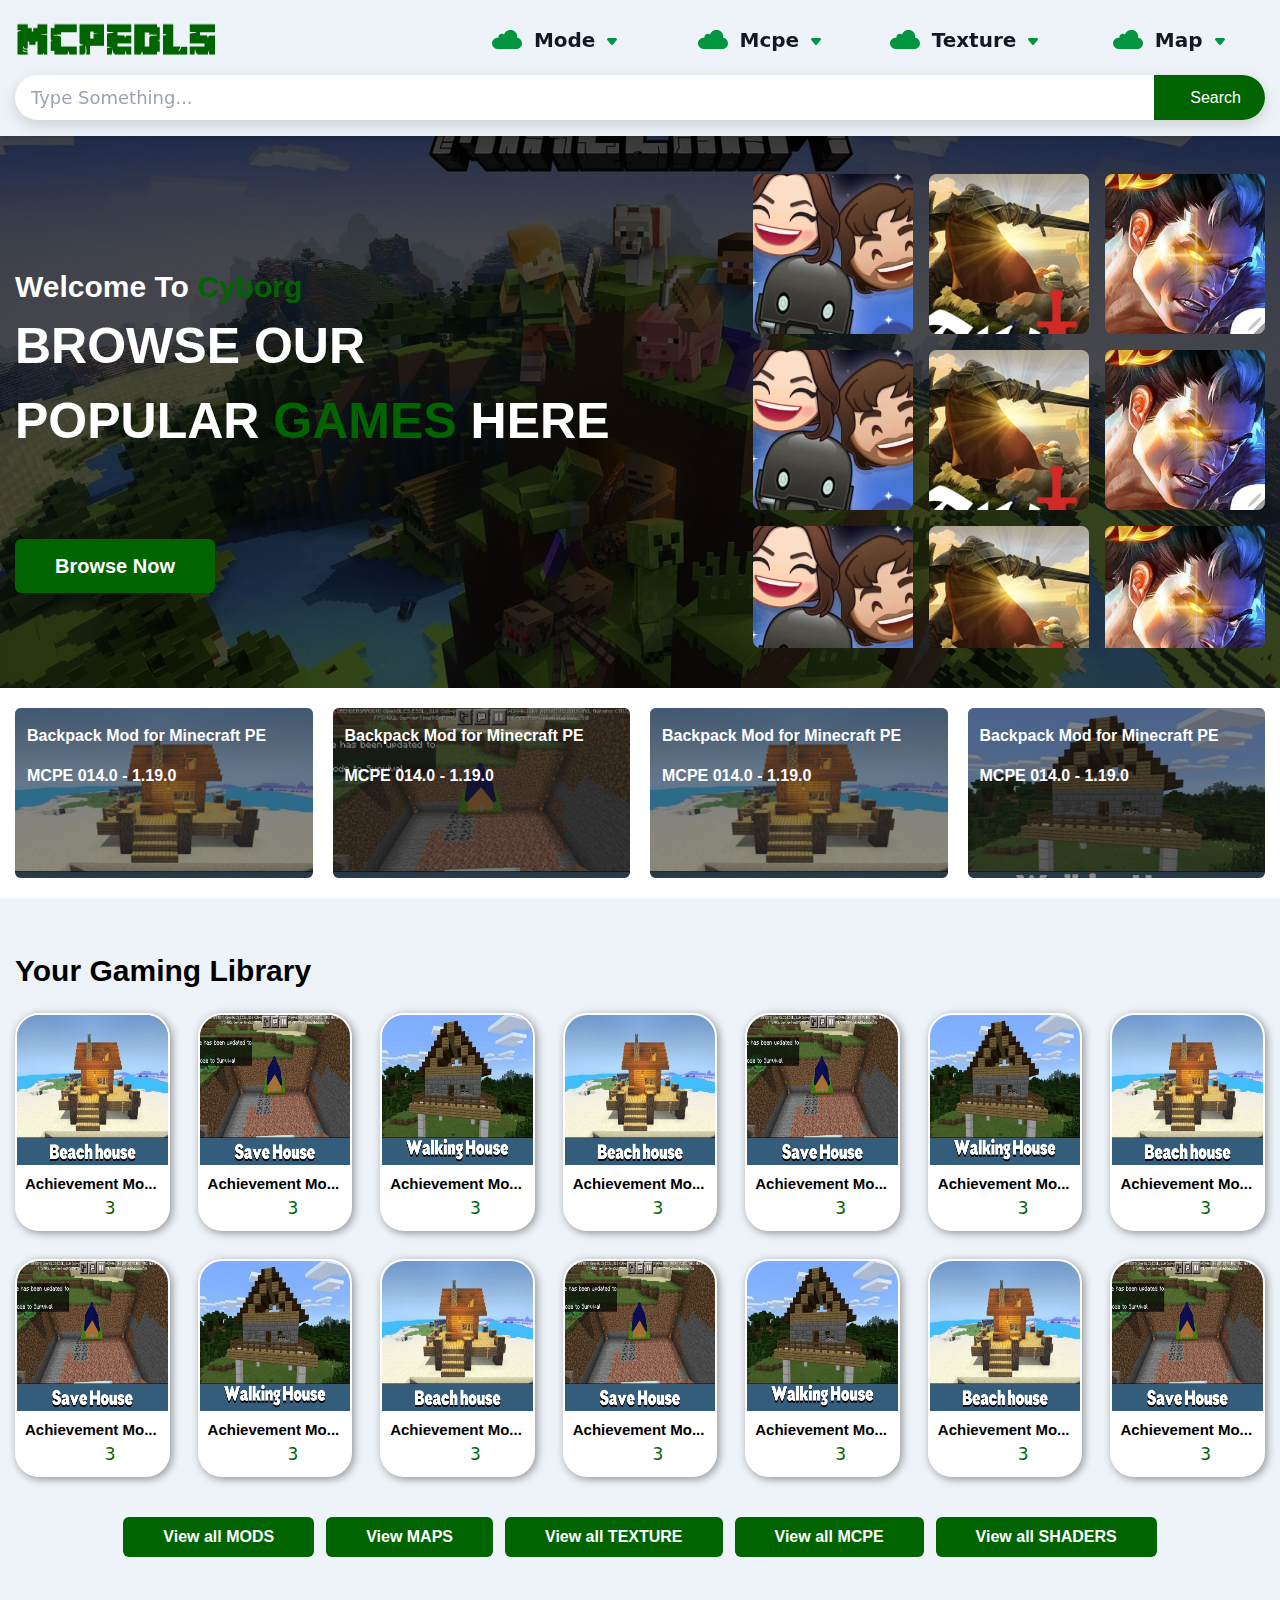
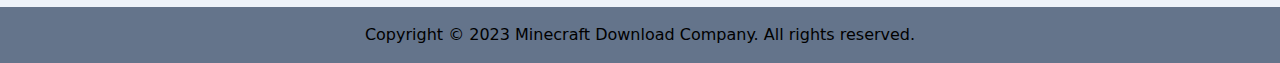
<file: index.html>
<!DOCTYPE html>
<html lang="en">
  <head>
    <meta charset="UTF-8" />
    <meta http-equiv="X-UA-Compatible" content="IE=edge" />
    <meta name="viewport" content="width=device-width, initial-scale=1.0" />
    <title>Document</title>
    <link
      rel="stylesheet"
      href="https://cdnjs.cloudflare.com/ajax/libs/font-awesome/6.2.1/css/all.min.css"
      integrity="sha512-MV7K8+y+gLIBoVD59lQIYicR65iaqukzvf/nwasF0nqhPay5w/9lJmVM2hMDcnK1OnMGCdVK+iQrJ7lzPJQd1w=="
      crossorigin="anonymous"
      referrerpolicy="no-referrer"
    />
    <link rel="stylesheet" href="output.css" />
    <link rel="stylesheet" href="./assets/css/coustom.css" />
  </head>
  <body>
    <header>
      <div class=" bg-[#eef3f9] fixed shadow-md  w-full z-50">
        <div class="container">
          <div class="py-4">
            <div class="flex items-center w-full justify-between h-full gap-10 lg:mb-3">
              <div class="hambarger lg:hidden bg-brand py-2 text-white px-5 rounded-3xl">
                <i class="fa-solid fa-bars sm:text-[30px] text-[17px] cursor-pointer lg:hidden flex"></i>
              </div>
              <div class="lg:flex-1">
                <a href="index.html"><img src="./assets/image/mcpedls.png" alt="" class="sm:w-[205px] w-[150px] h-[47px]" /></a>
              </div>

              <ul class="navber flex-[2]  lg:flex items-center justify-between lg:static lg:text-gray-900 lg:bg-transparent gap-3 absolute top-[80px] left-[-100%] duration-300 transition-all w-[100%] lg:h-auto h-[100vh] bg-gray-600 text-white ">
                <li class=" relative w-[100%] group ">
                  <div class=" w-[100%] py-5 lg:py-0 cursor-pointer lg:border-none border-b border-white text-center flex items-center justify-between px-5 lg:px-0 lg:justify-center gap-3 text-[20px] font-semibold"><img src="./assets/image/icon-app.svg" class="w-[30px] hidden lg:block" alt=""><span>Mode</span> <img src="./assets/image/caret-down.svg" class="w-[10px] mt-1 group-hover:rotate-180 duration-300" alt=""></div>
                  <ul class=" lg:absolute lg:top-8 shadow-3xl top-10 group-hover:flex hidden lg:border-t-4 lg:border-green-500 h-[270px]  overflow-y-auto scroll-m-1  flex-col items-center justify-center  left-0 lg:bg-white bg-slate-400 w-[100%]">
                      <li class=" renovnodil py-2 hover:bg-slate-300 text-center cursor-pointer w-full"><a href="category.html">Arcade</a></li>
                      <li class=" renovnodil py-2 hover:bg-slate-300 text-center cursor-pointer w-full"><a href="category.html">Action</a></li>
                      <li class=" renovnodil py-2 hover:bg-slate-300 text-center cursor-pointer w-full"><a href="category.html">Puzzle</a></li>
                      <li class=" renovnodil py-2 hover:bg-slate-300 text-center cursor-pointer w-full"><a href="category.html">Simulations</a></li>
                      <li class=" renovnodil py-2 hover:bg-slate-300 text-center cursor-pointer w-full"><a href="category.html">Sports</a></li>
                      <li class=" renovnodil py-2 hover:bg-slate-300 text-center cursor-pointer w-full"><a href="category.html">Strategy</a></li>
                  </ul>
                </li>
                <li class=" relative w-[100%] group ">
                  <div class=" w-[100%] py-5 lg:py-0 cursor-pointer lg:border-none border-b border-white text-center flex items-center justify-between px-5 lg:px-0 lg:justify-center gap-3 text-[20px] font-semibold"><img src="./assets/image/icon-app.svg" class="w-[30px] hidden lg:block" alt=""><span>Mcpe</span> <img src="./assets/image/caret-down.svg" class="w-[10px] mt-1 group-hover:rotate-180 duration-300" alt=""></div>
                  <ul class=" lg:absolute lg:top-8 shadow-3xl top-10 group-hover:flex hidden lg:border-t-4 lg:border-green-500 h-[270px]  overflow-y-auto scroll-m-1  flex-col items-center justify-center  left-0 lg:bg-white bg-slate-400 w-[100%]">
                      <li class=" renovnodil py-2 hover:bg-slate-300 text-center cursor-pointer w-full"><a href="category.html">Arcade</a></li>
                      <li class=" renovnodil py-2 hover:bg-slate-300 text-center cursor-pointer w-full"><a href="category.html">Action</a></li>
                      <li class=" renovnodil py-2 hover:bg-slate-300 text-center cursor-pointer w-full"><a href="category.html">Puzzle</a></li>
                      <li class=" renovnodil py-2 hover:bg-slate-300 text-center cursor-pointer w-full"><a href="category.html">Simulations</a></li>
                      <li class=" renovnodil py-2 hover:bg-slate-300 text-center cursor-pointer w-full"><a href="category.html">Sports</a></li>
                      <li class=" renovnodil py-2 hover:bg-slate-300 text-center cursor-pointer w-full"><a href="category.html">Strategy</a></li>
                  </ul>
                </li>
                <li class=" relative w-[100%] group ">
                  <div class=" w-[100%] py-5 lg:py-0 cursor-pointer lg:border-none border-b border-white text-center flex items-center justify-between px-5 lg:px-0 lg:justify-center gap-3 text-[20px] font-semibold"><img src="./assets/image/icon-app.svg" class="w-[30px] hidden lg:block" alt=""><span>Texture</span> <img src="./assets/image/caret-down.svg" class="w-[10px] mt-1 group-hover:rotate-180 duration-300" alt=""></div>
                  <ul class=" lg:absolute lg:top-8 shadow-3xl top-10 group-hover:flex hidden lg:border-t-4 lg:border-green-500 h-[270px]  overflow-y-auto scroll-m-1  flex-col items-center justify-center  left-0 lg:bg-white bg-slate-400 w-[100%]">
                      <li class=" renovnodil py-2 hover:bg-slate-300 text-center cursor-pointer w-full"><a href="category.html">Arcade</a></li>
                      <li class=" renovnodil py-2 hover:bg-slate-300 text-center cursor-pointer w-full"><a href="category.html">Action</a></li>
                      <li class=" renovnodil py-2 hover:bg-slate-300 text-center cursor-pointer w-full"><a href="category.html">Puzzle</a></li>
                      <li class=" renovnodil py-2 hover:bg-slate-300 text-center cursor-pointer w-full"><a href="category.html">Simulations</a></li>
                      <li class=" renovnodil py-2 hover:bg-slate-300 text-center cursor-pointer w-full"><a href="category.html">Sports</a></li>
                      <li class=" renovnodil py-2 hover:bg-slate-300 text-center cursor-pointer w-full"><a href="category.html">Strategy</a></li>
                  </ul>
                </li>
                <li class=" relative w-[100%] group ">
                  <div class=" w-[100%] py-5 lg:py-0 cursor-pointer lg:border-none border-b border-white text-center flex items-center justify-between px-5 lg:px-0 lg:justify-center gap-3 text-[20px] font-semibold"><img src="./assets/image/icon-app.svg" class="w-[30px] hidden lg:block" alt=""><span>Map</span> <img src="./assets/image/caret-down.svg" class="w-[10px] mt-1 group-hover:rotate-180 duration-300" alt=""></div>
                  <ul class=" lg:absolute lg:top-8 shadow-3xl top-10 group-hover:flex hidden lg:border-t-4 lg:border-green-500 h-[270px]  overflow-y-auto scroll-m-1  flex-col items-center justify-center  left-0 lg:bg-white bg-slate-400 w-[100%]">
                      <li class=" renovnodil py-2 hover:bg-slate-300 text-center cursor-pointer w-full"><a href="category.html">Arcade</a></li>
                      <li class=" renovnodil py-2 hover:bg-slate-300 text-center cursor-pointer w-full"><a href="category.html">Action</a></li>
                      <li class=" renovnodil py-2 hover:bg-slate-300 text-center cursor-pointer w-full"><a href="category.html">Puzzle</a></li>
                      <li class=" renovnodil py-2 hover:bg-slate-300 text-center cursor-pointer w-full"><a href="category.html">Simulations</a></li>
                      <li class=" renovnodil py-2 hover:bg-slate-300 text-center cursor-pointer w-full"><a href="category.html">Sports</a></li>
                      <li class=" renovnodil py-2 hover:bg-slate-300 text-center cursor-pointer w-full"><a href="category.html">Strategy</a></li>
                  </ul>
                </li>
              </ul>

              <div class="flex lg:hidden  bg-brand py-2 text-white px-5 rounded-3xl searchicon">
                <i class="fa-solid fa-magnifying-glass sm:text-[30px] text-[17px] cursor-pointer lg:hidden flex"></i>
                
              </div> 
            </div>


    
   
            <div class=" lg:static absolute top-[80px] right-[-100%] duration-300 transition-all bg-slate-500 w-full px-5 py-5 lg:py-0 lg:px-0 lg:bg-transparent search">
              <form
              class="bg-white h-[45px] pl-4 flex rounded-full shadow-3xl  items-center justify-between w-[100%]"
            >
              <input
                type="text"
                placeholder="Type Something..."
                class="bg-transparent text-[18px] border-none outline-none w-full"
              />
              <button
                type="submit"
                class="h-full py-2 px-3 sm:px-6 bg-brand text-white flex items-center gap-3 font-poppins font-medium rounded-r-full"
              >
              <i class="fa-solid fa-magnifying-glass"></i>
                Search
              </button>
            </form>
            </div>
     
         
        

          </div>
        </div>
      </div>
    </header>

    <!-- hero area  -->
    <div class="h-auto hero-bg pt-28 text-white">
      <div class="container">
        <div
          class="flex h-[100%] md:h-auto items-center gap-3 lg:flex-row flex-col justify-between mt-14"
        >
          <div class="z-20">
            <h3 class="text-[18px] md:text-[30px] font-poppins font-semibold">
              Welcome To <span class="text-brand">Cyborg</span>
            </h3>
            <h2 class="text-[30px] md:text-[50px] font-poppins font-semibold">
              BROWSE OUR <br />
              POPULAR <span class="text-brand">GAMES</span> HERE
            </h2>
            <div class="mt-20">
              <button
                class="bg-brand py-3 px-10 text-[20px] font-poppins font-semibold text-white rounded-md hover:bg-green-700 duration-300 transition-all"
              >
                Browse Now
              </button>
            </div>
          </div>
          <div class="h-[350px] md:h-[480px] mb-10">
            <div
              id="slots-container"
              class="flex justify-center gap-4 h-[350px] md:h-[480px] overflow-hidden rounded-[8px]"
            >
              <div class="space-y-4 -mt-[100px] md:-mt-[170px]">
                <div
                  class="w-[90px] md:w-[160px] h-[100px] md:h-[160px] bg-gray-500 rounded-[8px] overflow-hidden"
                >
                  <img
                    src="assets/image/image 5.png"
                    alt=""
                    class="w-full h-full object-cover"
                  />
                </div>

                <div
                  class="w-[90px] md:w-[160px] h-[100px] md:h-[160px] bg-gray-500 rounded-[8px] overflow-hidden"
                >
                  <img
                    src="assets/image/image 5.png"
                    alt=""
                    class="w-full h-full object-cover"
                  />
                </div>

                <div
                  class="w-[90px] md:w-[160px] h-[100px] md:h-[160px] bg-gray-500 rounded-[8px] overflow-hidden"
                >
                  <img
                    src="assets/image/image 5.png"
                    alt=""
                    class="w-full h-full object-cover"
                  />
                </div>

                <div
                  class="w-[90px] md:w-[160px] h-[100px] md:h-[160px] bg-gray-500 rounded-[8px] overflow-hidden"
                >
                  <img
                    src="assets/image/image 5.png"
                    alt=""
                    class="w-full h-full object-cover"
                  />
                </div>

                <div
                  class="w-[90px] md:w-[160px] h-[100px] md:h-[160px] bg-gray-500 rounded-[8px] overflow-hidden"
                >
                  <img
                    src="assets/image/image 5.png"
                    alt=""
                    class="w-full h-full object-cover"
                  />
                </div>
              </div>
              <div class="space-y-4 -mt-[100px] md:-mt-[170px]">
                <div
                  class="w-[100px] md:w-[160px] h-[100px] md:h-[160px] bg-gray-500 rounded-[8px] overflow-hidden"
                >
                  <img
                    src="assets/image/image 6.png"
                    alt=""
                    class="w-full h-full object-cover"
                  />
                </div>

                <div
                  class="w-[100px] md:w-[160px] h-[100px] md:h-[160px] bg-gray-500 rounded-[8px] overflow-hidden"
                >
                  <img
                    src="assets/image/image 6.png"
                    alt=""
                    class="w-full h-full object-cover"
                  />
                </div>

                <div
                  class="w-[100px] md:w-[160px] h-[100px] md:h-[160px] bg-gray-500 rounded-[8px] overflow-hidden"
                >
                  <img
                    src="assets/image/image 6.png"
                    alt=""
                    class="w-full h-full object-cover"
                  />
                </div>

                <div
                  class="w-[100px] md:w-[160px] h-[100px] md:h-[160px] bg-gray-500 rounded-[8px] overflow-hidden"
                >
                  <img
                    src="assets/image/image 6.png"
                    alt=""
                    class="w-full h-full object-cover"
                  />
                </div>

                <div
                  class="w-[100px] md:w-[160px] h-[100px] md:h-[160px] bg-gray-500 rounded-[8px] overflow-hidden"
                >
                  <img
                    src="assets/image/image 6.png"
                    alt=""
                    class="w-full h-full object-cover"
                  />
                </div>
              </div>
              <div class="space-y-4 -mt-[100px] md:-mt-[170px]">
                <div
                  class="w-[100px] md:w-[160px] h-[100px] md:h-[160px] bg-gray-500 rounded-[8px] overflow-hidden"
                >
                  <img
                    src="assets/image/image 7.png"
                    alt=""
                    class="w-full h-full object-cover"
                  />
                </div>

                <div
                  class="w-[100px] md:w-[160px] h-[100px] md:h-[160px] bg-gray-500 rounded-[8px] overflow-hidden"
                >
                  <img
                    src="assets/image/image 7.png"
                    alt=""
                    class="w-full h-full object-cover"
                  />
                </div>

                <div
                  class="w-[100px] md:w-[160px] h-[100px] md:h-[160px] bg-gray-500 rounded-[8px] overflow-hidden"
                >
                  <img
                    src="assets/image/image 7.png"
                    alt=""
                    class="w-full h-full object-cover"
                  />
                </div>

                <div
                  class="w-[100px] md:w-[160px] h-[100px] md:h-[160px] bg-gray-500 rounded-[8px] overflow-hidden"
                >
                  <img
                    src="assets/image/image 7.png"
                    alt=""
                    class="w-full h-full object-cover"
                  />
                </div>

                <div
                  class="w-[100px] md:w-[160px] h-[100px] md:h-[160px] bg-gray-500 rounded-[8px] overflow-hidden"
                >
                  <img
                    src="assets/image/image 7.png"
                    alt=""
                    class="w-full h-full object-cover"
                  />
                </div>

                <div
                  class="w-[100px] md:w-[160px] h-[100px] md:h-[160px] bg-gray-500 rounded-[8px] overflow-hidden"
                >
                  <img
                    src="assets/image/image 7.png"
                    alt=""
                    class="w-full h-full object-cover"
                  />
                </div>
              </div>
            </div>
          </div>
        </div>
      </div>
    </div>

    <!-- category area -->

    <div class="py-5">
      <div class="container">
        <div
          class="grid grid-cols-1 sm:grid-cols-2 md:grid-cols-3 lg:grid-cols-4 items-center justify-between gap-5 md:flex"
        >
          <div
            class="group relative bg-black bg-opacity-90 w-full h-[170px] rounded-md overflow-hidden cursor-pointer"
          >
            <img
              src="./assets/image/1.jpg"
              alt=""
              class="h-[200px] w-full opacity-50 group-hover:scale-110 duration-300 transition-all"
            />
            <div class="absolute top-4 left-3">
              <h2 class="text-white font-poppins font-semibold text-base">
                Backpack Mod for Minecraft PE
              </h2>
              <div class="flex items-center gap-2 text-white py-2">
                <i class="fa-solid fa-star"></i>
                <i class="fa-solid fa-star"></i>
                <i class="fa-solid fa-star"></i>
                <i class="fa-solid fa-star"></i>
                <i class="fa-solid fa-star"></i>
              </div>
              <h3 class="text-white font-poppins font-semibold text-base">
                MCPE 014.0 - 1.19.0
              </h3>
            </div>
          </div>

          <div
            class="group relative bg-black bg-opacity-90 w-full h-[170px] rounded-md overflow-hidden cursor-pointer"
          >
            <img
              src="./assets/image/2.jpg"
              alt=""
              class="h-[200px] w-full opacity-50 group-hover:scale-110 duration-300 transition-all"
            />
            <div class="absolute top-4 left-3">
              <h2 class="text-white font-poppins font-semibold text-base">
                Backpack Mod for Minecraft PE
              </h2>
              <div class="flex items-center gap-2 text-white py-2">
                <i class="fa-solid fa-star"></i>
                <i class="fa-solid fa-star"></i>
                <i class="fa-solid fa-star"></i>
                <i class="fa-solid fa-star"></i>
                <i class="fa-solid fa-star"></i>
              </div>
              <h3 class="text-white font-poppins font-semibold text-base">
                MCPE 014.0 - 1.19.0
              </h3>
            </div>
          </div>

          <div
            class="group relative bg-black bg-opacity-90 w-full h-[170px] rounded-md overflow-hidden cursor-pointer"
          >
            <img
              src="./assets/image/1.jpg"
              alt=""
              class="h-[200px] w-full opacity-50 group-hover:scale-110 duration-300 transition-all"
            />
            <div class="absolute top-4 left-3">
              <h2 class="text-white font-poppins font-semibold text-base">
                Backpack Mod for Minecraft PE
              </h2>
              <div class="flex items-center gap-2 text-white py-2">
                <i class="fa-solid fa-star"></i>
                <i class="fa-solid fa-star"></i>
                <i class="fa-solid fa-star"></i>
                <i class="fa-solid fa-star"></i>
                <i class="fa-solid fa-star"></i>
              </div>
              <h3 class="text-white font-poppins font-semibold text-base">
                MCPE 014.0 - 1.19.0
              </h3>
            </div>
          </div>
          <div
            class="group relative bg-black bg-opacity-90 w-full h-[170px] rounded-md overflow-hidden cursor-pointer"
          >
            <img
              src="./assets/image/3.jpg"
              alt=""
              class="h-[200px] w-full opacity-50 group-hover:scale-110 duration-300 transition-all"
            />
            <div class="absolute top-4 left-3">
              <h2 class="text-white font-poppins font-semibold text-base">
                Backpack Mod for Minecraft PE
              </h2>
              <div class="flex items-center gap-2 text-white py-2">
                <i class="fa-solid fa-star"></i>
                <i class="fa-solid fa-star"></i>
                <i class="fa-solid fa-star"></i>
                <i class="fa-solid fa-star"></i>
                <i class="fa-solid fa-star"></i>
              </div>
              <h3 class="text-white font-poppins font-semibold text-base">
                MCPE 014.0 - 1.19.0
              </h3>
            </div>
          </div>
        </div>
      </div>
    </div>


    <!-- product area -->

    <div class='bg-[#EEF3F9] py-[50px] '>
      <div class="container">
          <div>
              <h2 class='text-[30px] font-poppins font-semibold'>Your Gaming Library</h2>
              <div class='grid grid-cols-2 sm:grid-cols-3 md:grid-cols-5 xl:grid-cols-7 gap-1 md:gap-3 lg:gap-7 mt-5'>
                <div class="group shadow-5xl border-2 border-white bg-white rounded-3xl overflow-hidden hover:shadow-4xl cursor-pointer duration-300 transition-all" onClick={navrget}>
                  <div class="h-[150px] overflow-hidden bg-red-400">
                    <a href="detalis.html"><img  src="assets/image/1.jpg" alt="" class=" group-hover:scale-110 duration-300 transition-all w-[100%] h-[100%]"/></a>
                  </div>
                  <div class="p-2">
                    <div class="">
                    <h3 class="text-[15px] mb-0 pb-0 font-poppins font-semibold cursor-pointer group-hover:text-brand ">Achievement Mo...</h3>
                    </div>
                    <div class="flex items-center justify-center gap-1 text-[17px] text-[#7E7E7E] ">
                          <div class="flex items-center gap-2 text-orange-500 py-2">
                            <i class="fa-solid fa-star"></i>
                            <i class="fa-solid fa-star"></i>
                            <i class="fa-solid fa-star"></i>
                            <i class="fa-solid fa-star"></i>
                            <i class="fa-solid fa-star"></i>
                          </div>
                            <h3 class=" text-brand">3</h3>
                    </div>
                  </div>
                </div>

                <div class="group shadow-5xl border-2 border-white bg-white rounded-3xl overflow-hidden hover:shadow-4xl cursor-pointer duration-300 transition-all" onClick={navrget}>
                  <div class="h-[150px] overflow-hidden bg-red-400">
                   <a href="detalis.html"> <img  src="assets/image/2.jpg" alt="" class=" group-hover:scale-110 duration-300 transition-all w-[100%] h-[100%]"/></a>
                  </div>
                  <div class="p-2">
                    <div class="">
                    <h3 class="text-[15px] mb-0 pb-0 font-poppins font-semibold cursor-pointer group-hover:text-brand ">Achievement Mo...</h3>
                    </div>
                    <div class="flex items-center justify-center gap-1 text-[17px] text-[#7E7E7E] ">
                          <div class="flex items-center gap-2 text-orange-500 py-2">
                            <i class="fa-solid fa-star"></i>
                            <i class="fa-solid fa-star"></i>
                            <i class="fa-solid fa-star"></i>
                            <i class="fa-solid fa-star"></i>
                            <i class="fa-solid fa-star"></i>
                          </div>
                            <h3 class=" text-brand">3</h3>
                    </div>
                  </div>
                </div>

                <div class="group shadow-5xl border-2 border-white bg-white rounded-3xl overflow-hidden hover:shadow-4xl cursor-pointer duration-300 transition-all" onClick={navrget}>
                  <div class="h-[150px] overflow-hidden bg-red-400">
                    <a href="detalis.html"><img  src="assets/image/3.jpg" alt="" class=" group-hover:scale-110 duration-300 transition-all w-[100%] h-[100%]"/></a>
                  </div>
                  <div class="p-2">
                    <div class="">
                    <h3 class="text-[15px] mb-0 pb-0 font-poppins font-semibold cursor-pointer group-hover:text-brand ">Achievement Mo...</h3>
                    </div>
                    <div class="flex items-center justify-center gap-1 text-[17px] text-[#7E7E7E] ">
                          <div class="flex items-center gap-2 text-orange-500 py-2">
                            <i class="fa-solid fa-star"></i>
                            <i class="fa-solid fa-star"></i>
                            <i class="fa-solid fa-star"></i>
                            <i class="fa-solid fa-star"></i>
                            <i class="fa-solid fa-star"></i>
                          </div>
                            <h3 class=" text-brand">3</h3>
                    </div>
                  </div>
                </div>

                <div class="group shadow-5xl border-2 border-white bg-white rounded-3xl overflow-hidden hover:shadow-4xl cursor-pointer duration-300 transition-all" onClick={navrget}>
                  <div class="h-[150px] overflow-hidden bg-red-400">
                    <img  src="assets/image/1.jpg" alt="" class=" group-hover:scale-110 duration-300 transition-all w-[100%] h-[100%]"/>
                  </div>
                  <div class="p-2">
                    <div class="">
                    <h3 class="text-[15px] mb-0 pb-0 font-poppins font-semibold cursor-pointer group-hover:text-brand ">Achievement Mo...</h3>
                    </div>
                    <div class="flex items-center justify-center gap-1 text-[17px] text-[#7E7E7E] ">
                          <div class="flex items-center gap-2 text-orange-500 py-2">
                            <i class="fa-solid fa-star"></i>
                            <i class="fa-solid fa-star"></i>
                            <i class="fa-solid fa-star"></i>
                            <i class="fa-solid fa-star"></i>
                            <i class="fa-solid fa-star"></i>
                          </div>
                            <h3 class=" text-brand">3</h3>
                    </div>
                  </div>
                </div>

                <div class="group shadow-5xl border-2 border-white bg-white rounded-3xl overflow-hidden hover:shadow-4xl cursor-pointer duration-300 transition-all" onClick={navrget}>
                  <div class="h-[150px] overflow-hidden bg-red-400">
                    <img  src="assets/image/2.jpg" alt="" class=" group-hover:scale-110 duration-300 transition-all w-[100%] h-[100%]"/>
                  </div>
                  <div class="p-2">
                    <div class="">
                    <h3 class="text-[15px] mb-0 pb-0 font-poppins font-semibold cursor-pointer group-hover:text-brand ">Achievement Mo...</h3>
                    </div>
                    <div class="flex items-center justify-center gap-1 text-[17px] text-[#7E7E7E] ">
                          <div class="flex items-center gap-2 text-orange-500 py-2">
                            <i class="fa-solid fa-star"></i>
                            <i class="fa-solid fa-star"></i>
                            <i class="fa-solid fa-star"></i>
                            <i class="fa-solid fa-star"></i>
                            <i class="fa-solid fa-star"></i>
                          </div>
                            <h3 class=" text-brand">3</h3>
                    </div>
                  </div>
                </div>

                <div class="group shadow-5xl border-2 border-white bg-white rounded-3xl overflow-hidden hover:shadow-4xl cursor-pointer duration-300 transition-all" onClick={navrget}>
                  <div class="h-[150px] overflow-hidden bg-red-400">
                    <img  src="assets/image/3.jpg" alt="" class=" group-hover:scale-110 duration-300 transition-all w-[100%] h-[100%]"/>
                  </div>
                  <div class="p-2">
                    <div class="">
                    <h3 class="text-[15px] mb-0 pb-0 font-poppins font-semibold cursor-pointer group-hover:text-brand ">Achievement Mo...</h3>
                    </div>
                    <div class="flex items-center justify-center gap-1 text-[17px] text-[#7E7E7E] ">
                          <div class="flex items-center gap-2 text-orange-500 py-2">
                            <i class="fa-solid fa-star"></i>
                            <i class="fa-solid fa-star"></i>
                            <i class="fa-solid fa-star"></i>
                            <i class="fa-solid fa-star"></i>
                            <i class="fa-solid fa-star"></i>
                          </div>
                            <h3 class=" text-brand">3</h3>
                    </div>
                  </div>
                </div>

                <div class="group shadow-5xl border-2 border-white bg-white rounded-3xl overflow-hidden hover:shadow-4xl cursor-pointer duration-300 transition-all" onClick={navrget}>
                  <div class="h-[150px] overflow-hidden bg-red-400">
                    <img  src="assets/image/1.jpg" alt="" class=" group-hover:scale-110 duration-300 transition-all w-[100%] h-[100%]"/>
                  </div>
                  <div class="p-2">
                    <div class="">
                    <h3 class="text-[15px] mb-0 pb-0 font-poppins font-semibold cursor-pointer group-hover:text-brand ">Achievement Mo...</h3>
                    </div>
                    <div class="flex items-center justify-center gap-1 text-[17px] text-[#7E7E7E] ">
                          <div class="flex items-center gap-2 text-orange-500 py-2">
                            <i class="fa-solid fa-star"></i>
                            <i class="fa-solid fa-star"></i>
                            <i class="fa-solid fa-star"></i>
                            <i class="fa-solid fa-star"></i>
                            <i class="fa-solid fa-star"></i>
                          </div>
                            <h3 class=" text-brand">3</h3>
                    </div>
                  </div>
                </div>

                <div class="group shadow-5xl border-2 border-white bg-white rounded-3xl overflow-hidden hover:shadow-4xl cursor-pointer duration-300 transition-all" onClick={navrget}>
                  <div class="h-[150px] overflow-hidden bg-red-400">
                    <img  src="assets/image/2.jpg" alt="" class=" group-hover:scale-110 duration-300 transition-all w-[100%] h-[100%]"/>
                  </div>
                  <div class="p-2">
                    <div class="">
                    <h3 class="text-[15px] mb-0 pb-0 font-poppins font-semibold cursor-pointer group-hover:text-brand ">Achievement Mo...</h3>
                    </div>
                    <div class="flex items-center justify-center gap-1 text-[17px] text-[#7E7E7E] ">
                          <div class="flex items-center gap-2 text-orange-500 py-2">
                            <i class="fa-solid fa-star"></i>
                            <i class="fa-solid fa-star"></i>
                            <i class="fa-solid fa-star"></i>
                            <i class="fa-solid fa-star"></i>
                            <i class="fa-solid fa-star"></i>
                          </div>
                            <h3 class=" text-brand">3</h3>
                    </div>
                  </div>
                </div>

                <div class="group shadow-5xl border-2 border-white bg-white rounded-3xl overflow-hidden hover:shadow-4xl cursor-pointer duration-300 transition-all" onClick={navrget}>
                  <div class="h-[150px] overflow-hidden bg-red-400">
                    <img  src="assets/image/3.jpg" alt="" class=" group-hover:scale-110 duration-300 transition-all w-[100%] h-[100%]"/>
                  </div>
                  <div class="p-2">
                    <div class="">
                    <h3 class="text-[15px] mb-0 pb-0 font-poppins font-semibold cursor-pointer group-hover:text-brand ">Achievement Mo...</h3>
                    </div>
                    <div class="flex items-center justify-center gap-1 text-[17px] text-[#7E7E7E] ">
                          <div class="flex items-center gap-2 text-orange-500 py-2">
                            <i class="fa-solid fa-star"></i>
                            <i class="fa-solid fa-star"></i>
                            <i class="fa-solid fa-star"></i>
                            <i class="fa-solid fa-star"></i>
                            <i class="fa-solid fa-star"></i>
                          </div>
                            <h3 class=" text-brand">3</h3>
                    </div>
                  </div>
                </div>

                <div class="group shadow-5xl border-2 border-white bg-white rounded-3xl overflow-hidden hover:shadow-4xl cursor-pointer duration-300 transition-all" onClick={navrget}>
                  <div class="h-[150px] overflow-hidden bg-red-400">
                    <img  src="assets/image/1.jpg" alt="" class=" group-hover:scale-110 duration-300 transition-all w-[100%] h-[100%]"/>
                  </div>
                  <div class="p-2">
                    <div class="">
                    <h3 class="text-[15px] mb-0 pb-0 font-poppins font-semibold cursor-pointer group-hover:text-brand ">Achievement Mo...</h3>
                    </div>
                    <div class="flex items-center justify-center gap-1 text-[17px] text-[#7E7E7E] ">
                          <div class="flex items-center gap-2 text-orange-500 py-2">
                            <i class="fa-solid fa-star"></i>
                            <i class="fa-solid fa-star"></i>
                            <i class="fa-solid fa-star"></i>
                            <i class="fa-solid fa-star"></i>
                            <i class="fa-solid fa-star"></i>
                          </div>
                            <h3 class=" text-brand">3</h3>
                    </div>
                  </div>
                </div>

                <div class="group shadow-5xl border-2 border-white bg-white rounded-3xl overflow-hidden hover:shadow-4xl cursor-pointer duration-300 transition-all" onClick={navrget}>
                  <div class="h-[150px] overflow-hidden bg-red-400">
                    <img  src="assets/image/2.jpg" alt="" class=" group-hover:scale-110 duration-300 transition-all w-[100%] h-[100%]"/>
                  </div>
                  <div class="p-2">
                    <div class="">
                    <h3 class="text-[15px] mb-0 pb-0 font-poppins font-semibold cursor-pointer group-hover:text-brand ">Achievement Mo...</h3>
                    </div>
                    <div class="flex items-center justify-center gap-1 text-[17px] text-[#7E7E7E] ">
                          <div class="flex items-center gap-2 text-orange-500 py-2">
                            <i class="fa-solid fa-star"></i>
                            <i class="fa-solid fa-star"></i>
                            <i class="fa-solid fa-star"></i>
                            <i class="fa-solid fa-star"></i>
                            <i class="fa-solid fa-star"></i>
                          </div>
                            <h3 class=" text-brand">3</h3>
                    </div>
                  </div>
                </div>

                <div class="group shadow-5xl border-2 border-white bg-white rounded-3xl overflow-hidden hover:shadow-4xl cursor-pointer duration-300 transition-all" onClick={navrget}>
                  <div class="h-[150px] overflow-hidden bg-red-400">
                    <img  src="assets/image/3.jpg" alt="" class=" group-hover:scale-110 duration-300 transition-all w-[100%] h-[100%]"/>
                  </div>
                  <div class="p-2">
                    <div class="">
                    <h3 class="text-[15px] mb-0 pb-0 font-poppins font-semibold cursor-pointer group-hover:text-brand ">Achievement Mo...</h3>
                    </div>
                    <div class="flex items-center justify-center gap-1 text-[17px] text-[#7E7E7E] ">
                          <div class="flex items-center gap-2 text-orange-500 py-2">
                            <i class="fa-solid fa-star"></i>
                            <i class="fa-solid fa-star"></i>
                            <i class="fa-solid fa-star"></i>
                            <i class="fa-solid fa-star"></i>
                            <i class="fa-solid fa-star"></i>
                          </div>
                            <h3 class=" text-brand">3</h3>
                    </div>
                  </div>
                </div>

                <div class="group shadow-5xl border-2 border-white bg-white rounded-3xl overflow-hidden hover:shadow-4xl cursor-pointer duration-300 transition-all" onClick={navrget}>
                  <div class="h-[150px] overflow-hidden bg-red-400">
                    <img  src="assets/image/1.jpg" alt="" class=" group-hover:scale-110 duration-300 transition-all w-[100%] h-[100%]"/>
                  </div>
                  <div class="p-2">
                    <div class="">
                    <h3 class="text-[15px] mb-0 pb-0 font-poppins font-semibold cursor-pointer group-hover:text-brand ">Achievement Mo...</h3>
                    </div>
                    <div class="flex items-center justify-center gap-1 text-[17px] text-[#7E7E7E] ">
                          <div class="flex items-center gap-2 text-orange-500 py-2">
                            <i class="fa-solid fa-star"></i>
                            <i class="fa-solid fa-star"></i>
                            <i class="fa-solid fa-star"></i>
                            <i class="fa-solid fa-star"></i>
                            <i class="fa-solid fa-star"></i>
                          </div>
                            <h3 class=" text-brand">3</h3>
                    </div>
                  </div>
                </div>

                <div class="group shadow-5xl border-2 border-white bg-white rounded-3xl overflow-hidden hover:shadow-4xl cursor-pointer duration-300 transition-all" onClick={navrget}>
                  <div class="h-[150px] overflow-hidden bg-red-400">
                    <img  src="assets/image/2.jpg" alt="" class=" group-hover:scale-110 duration-300 transition-all w-[100%] h-[100%]"/>
                  </div>
                  <div class="p-2">
                    <div class="">
                    <h3 class="text-[15px] mb-0 pb-0 font-poppins font-semibold cursor-pointer group-hover:text-brand ">Achievement Mo...</h3>
                    </div>
                    <div class="flex items-center justify-center gap-1 text-[17px] text-[#7E7E7E] ">
                          <div class="flex items-center gap-2 text-orange-500 py-2">
                            <i class="fa-solid fa-star"></i>
                            <i class="fa-solid fa-star"></i>
                            <i class="fa-solid fa-star"></i>
                            <i class="fa-solid fa-star"></i>
                            <i class="fa-solid fa-star"></i>
                          </div>
                            <h3 class=" text-brand">3</h3>
                    </div>
                  </div>
                </div>
              </div>
              <div class='flex items-center justify-center gap-3 flex-wrap pt-10'>
                  <button class=' bg-brand py-2 hover:bg-green-700 duration-300 transition-all px-10 text-white font-poppins font-semibold rounded-md'>View all MODS</button>
                  <button class=' bg-brand py-2 hover:bg-green-700 duration-300 transition-all px-10 text-white font-poppins font-semibold rounded-md'>View MAPS</button>
                  <button class=' bg-brand py-2 hover:bg-green-700 duration-300 transition-all px-10 text-white font-poppins font-semibold rounded-md'>View all TEXTURE</button>
                  <button class=' bg-brand py-2 hover:bg-green-700 duration-300 transition-all px-10 text-white font-poppins font-semibold rounded-md'>View all MCPE</button>
                  <button class=' bg-brand py-2 hover:bg-green-700 duration-300 transition-all px-10 text-white font-poppins font-semibold rounded-md'>View all SHADERS</button>
              </div>
          </div>
      </div>
  </div>

  <!-- footer area -->
  <div class='flex items-center justify-center bg-slate-500 text-black py-4'>
    <p>Copyright © 2023 Minecraft Download Company. All rights reserved.</p>
  </div>




  <script src="./assets/js/coustom.js"></script>
  </body>
</html>
</file>
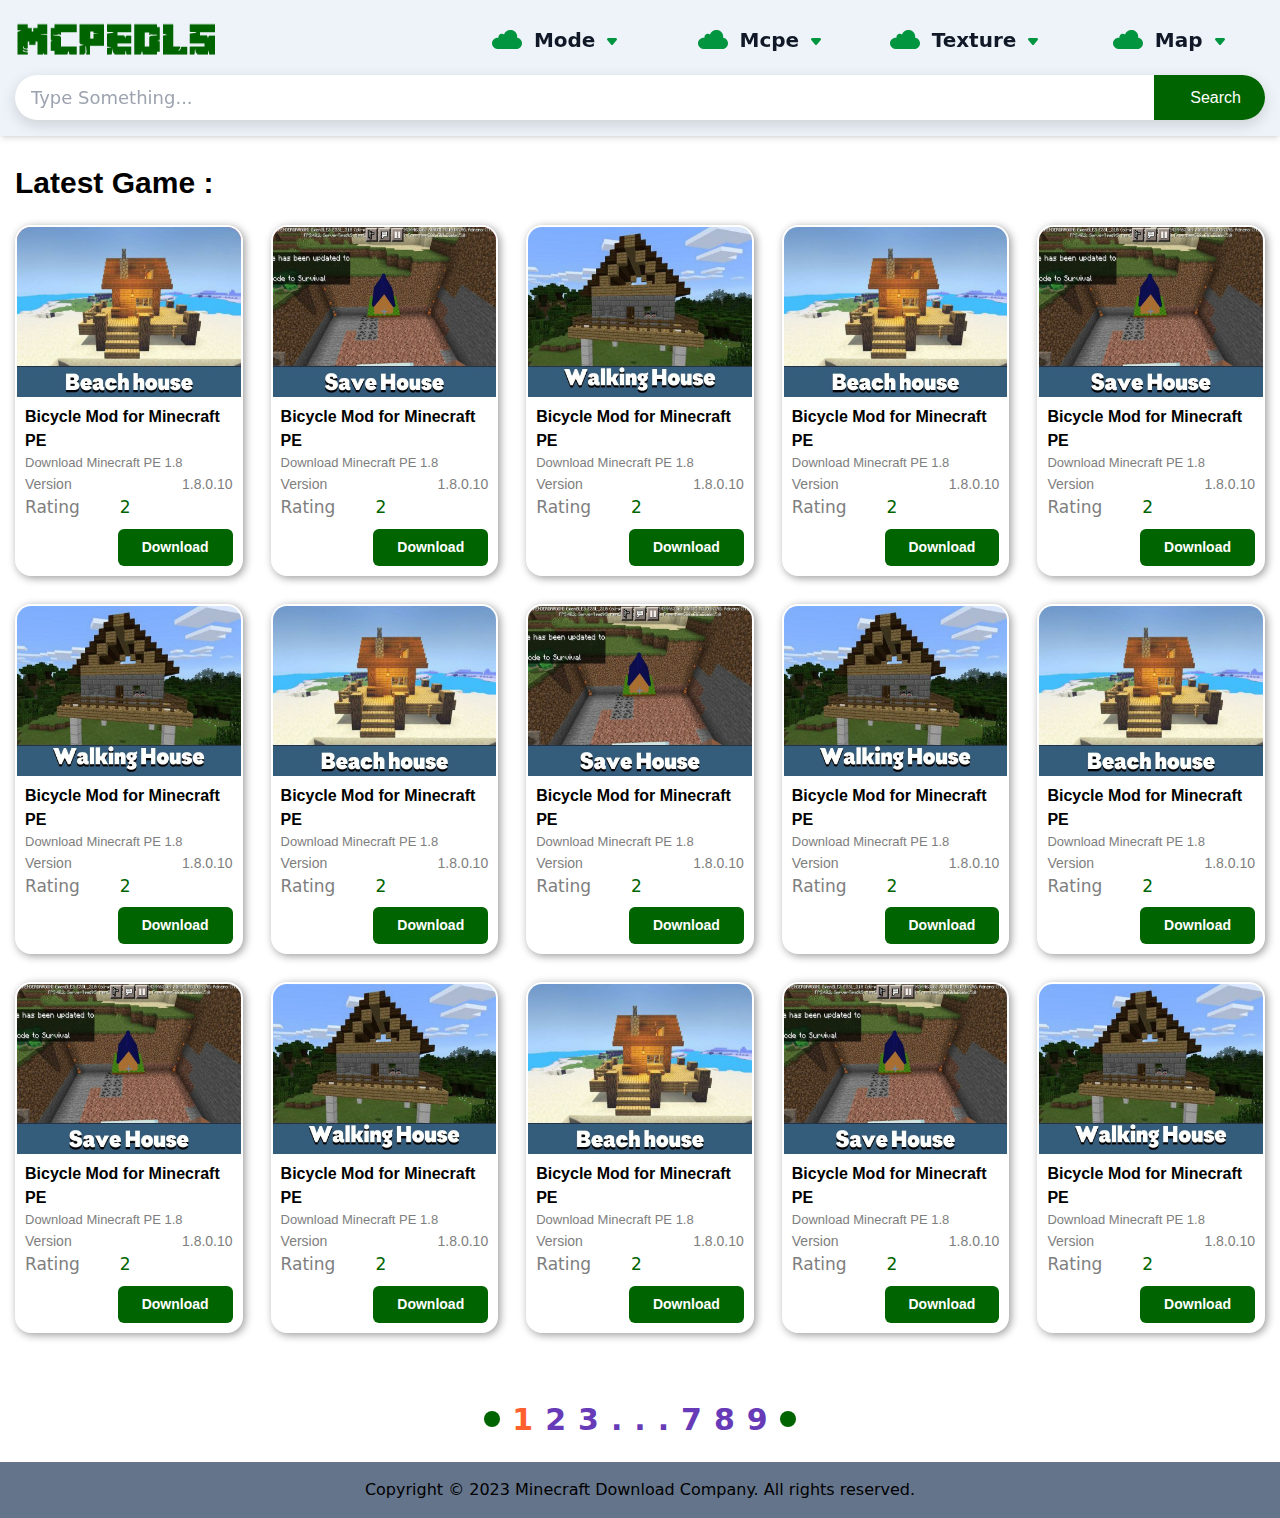
<file: category.html>
<!DOCTYPE html>
<html lang="en">
  <head>
    <meta charset="UTF-8" />
    <meta http-equiv="X-UA-Compatible" content="IE=edge" />
    <meta name="viewport" content="width=device-width, initial-scale=1.0" />
    <title>Category</title>
    <link
      rel="stylesheet"
      href="https://cdnjs.cloudflare.com/ajax/libs/font-awesome/6.2.1/css/all.min.css"
      integrity="sha512-MV7K8+y+gLIBoVD59lQIYicR65iaqukzvf/nwasF0nqhPay5w/9lJmVM2hMDcnK1OnMGCdVK+iQrJ7lzPJQd1w=="
      crossorigin="anonymous"
      referrerpolicy="no-referrer"
    />
    <link rel="stylesheet" href="output.css" />
    <link rel="stylesheet" href="./assets/css/coustom.css" />
  </head>
  <body>
    <!-- header area -->
    <header>
      <div class=" bg-[#eef3f9] fixed shadow-md  w-full z-50">
        <div class="container">
          <div class="py-4">
            <div class="flex items-center w-full justify-between h-full gap-10 lg:mb-3">
              <div class="hambarger lg:hidden bg-brand py-2 text-white px-5 rounded-3xl">
                <i class="fa-solid fa-bars sm:text-[30px] text-[17px] cursor-pointer lg:hidden flex"></i>
              </div>
              <div class="lg:flex-1">
                <a href="index.html"><img src="./assets/image/mcpedls.png" alt="" class="sm:w-[205px] w-[150px] h-[47px]" /></a>
              </div>

              <ul class="navber flex-[2]  lg:flex items-center justify-between lg:static lg:text-gray-900 lg:bg-transparent gap-3 absolute top-[80px] left-[-100%] duration-300 transition-all w-[100%] lg:h-auto h-[100vh] bg-gray-600 text-white ">
                <li class=" relative w-[100%] group ">
                  <div class=" w-[100%] py-5 lg:py-0 cursor-pointer lg:border-none border-b border-white text-center flex items-center justify-between px-5 lg:px-0 lg:justify-center gap-3 text-[20px] font-semibold"><img src="./assets/image/icon-app.svg" class="w-[30px] hidden lg:block" alt=""><span>Mode</span> <img src="./assets/image/caret-down.svg" class="w-[10px] mt-1 group-hover:rotate-180 duration-300" alt=""></div>
                  <ul class=" lg:absolute lg:top-8 shadow-3xl top-10 group-hover:flex hidden lg:border-t-4 lg:border-green-500 h-[270px]  overflow-y-auto scroll-m-1  flex-col items-center justify-center  left-0 lg:bg-white bg-slate-400 w-[100%]">
                      <li class=" renovnodil py-2 hover:bg-slate-300 text-center cursor-pointer w-full"><a href="category.html">Arcade</a></li>
                      <li class=" renovnodil py-2 hover:bg-slate-300 text-center cursor-pointer w-full"><a href="category.html">Action</a></li>
                      <li class=" renovnodil py-2 hover:bg-slate-300 text-center cursor-pointer w-full"><a href="category.html">Puzzle</a></li>
                      <li class=" renovnodil py-2 hover:bg-slate-300 text-center cursor-pointer w-full"><a href="category.html">Simulations</a></li>
                      <li class=" renovnodil py-2 hover:bg-slate-300 text-center cursor-pointer w-full"><a href="category.html">Sports</a></li>
                      <li class=" renovnodil py-2 hover:bg-slate-300 text-center cursor-pointer w-full"><a href="category.html">Strategy</a></li>
                  </ul>
                </li>
                <li class=" relative w-[100%] group ">
                  <div class=" w-[100%] py-5 lg:py-0 cursor-pointer lg:border-none border-b border-white text-center flex items-center justify-between px-5 lg:px-0 lg:justify-center gap-3 text-[20px] font-semibold"><img src="./assets/image/icon-app.svg" class="w-[30px] hidden lg:block" alt=""><span>Mcpe</span> <img src="./assets/image/caret-down.svg" class="w-[10px] mt-1 group-hover:rotate-180 duration-300" alt=""></div>
                  <ul class=" lg:absolute lg:top-8 shadow-3xl top-10 group-hover:flex hidden lg:border-t-4 lg:border-green-500 h-[270px]  overflow-y-auto scroll-m-1  flex-col items-center justify-center  left-0 lg:bg-white bg-slate-400 w-[100%]">
                      <li class=" renovnodil py-2 hover:bg-slate-300 text-center cursor-pointer w-full"><a href="category.html">Arcade</a></li>
                      <li class=" renovnodil py-2 hover:bg-slate-300 text-center cursor-pointer w-full"><a href="category.html">Action</a></li>
                      <li class=" renovnodil py-2 hover:bg-slate-300 text-center cursor-pointer w-full"><a href="category.html">Puzzle</a></li>
                      <li class=" renovnodil py-2 hover:bg-slate-300 text-center cursor-pointer w-full"><a href="category.html">Simulations</a></li>
                      <li class=" renovnodil py-2 hover:bg-slate-300 text-center cursor-pointer w-full"><a href="category.html">Sports</a></li>
                      <li class=" renovnodil py-2 hover:bg-slate-300 text-center cursor-pointer w-full"><a href="category.html">Strategy</a></li>
                  </ul>
                </li>
                <li class=" relative w-[100%] group ">
                  <div class=" w-[100%] py-5 lg:py-0 cursor-pointer lg:border-none border-b border-white text-center flex items-center justify-between px-5 lg:px-0 lg:justify-center gap-3 text-[20px] font-semibold"><img src="./assets/image/icon-app.svg" class="w-[30px] hidden lg:block" alt=""><span>Texture</span> <img src="./assets/image/caret-down.svg" class="w-[10px] mt-1 group-hover:rotate-180 duration-300" alt=""></div>
                  <ul class=" lg:absolute lg:top-8 shadow-3xl top-10 group-hover:flex hidden lg:border-t-4 lg:border-green-500 h-[270px]  overflow-y-auto scroll-m-1  flex-col items-center justify-center  left-0 lg:bg-white bg-slate-400 w-[100%]">
                      <li class=" renovnodil py-2 hover:bg-slate-300 text-center cursor-pointer w-full"><a href="category.html">Arcade</a></li>
                      <li class=" renovnodil py-2 hover:bg-slate-300 text-center cursor-pointer w-full"><a href="category.html">Action</a></li>
                      <li class=" renovnodil py-2 hover:bg-slate-300 text-center cursor-pointer w-full"><a href="category.html">Puzzle</a></li>
                      <li class=" renovnodil py-2 hover:bg-slate-300 text-center cursor-pointer w-full"><a href="category.html">Simulations</a></li>
                      <li class=" renovnodil py-2 hover:bg-slate-300 text-center cursor-pointer w-full"><a href="category.html">Sports</a></li>
                      <li class=" renovnodil py-2 hover:bg-slate-300 text-center cursor-pointer w-full"><a href="category.html">Strategy</a></li>
                  </ul>
                </li>
                <li class=" relative w-[100%] group ">
                  <div class=" w-[100%] py-5 lg:py-0 cursor-pointer lg:border-none border-b border-white text-center flex items-center justify-between px-5 lg:px-0 lg:justify-center gap-3 text-[20px] font-semibold"><img src="./assets/image/icon-app.svg" class="w-[30px] hidden lg:block" alt=""><span>Map</span> <img src="./assets/image/caret-down.svg" class="w-[10px] mt-1 group-hover:rotate-180 duration-300" alt=""></div>
                  <ul class=" lg:absolute lg:top-8 shadow-3xl top-10 group-hover:flex hidden lg:border-t-4 lg:border-green-500 h-[270px]  overflow-y-auto scroll-m-1  flex-col items-center justify-center  left-0 lg:bg-white bg-slate-400 w-[100%]">
                      <li class=" renovnodil py-2 hover:bg-slate-300 text-center cursor-pointer w-full"><a href="category.html">Arcade</a></li>
                      <li class=" renovnodil py-2 hover:bg-slate-300 text-center cursor-pointer w-full"><a href="category.html">Action</a></li>
                      <li class=" renovnodil py-2 hover:bg-slate-300 text-center cursor-pointer w-full"><a href="category.html">Puzzle</a></li>
                      <li class=" renovnodil py-2 hover:bg-slate-300 text-center cursor-pointer w-full"><a href="category.html">Simulations</a></li>
                      <li class=" renovnodil py-2 hover:bg-slate-300 text-center cursor-pointer w-full"><a href="category.html">Sports</a></li>
                      <li class=" renovnodil py-2 hover:bg-slate-300 text-center cursor-pointer w-full"><a href="category.html">Strategy</a></li>
                  </ul>
                </li>
              </ul>

              <div class="flex lg:hidden  bg-brand py-2 text-white px-5 rounded-3xl searchicon">
                <i class="fa-solid fa-magnifying-glass sm:text-[30px] text-[17px] cursor-pointer lg:hidden flex"></i>
                
              </div> 
            </div>


    
   
            <div class=" lg:static absolute top-[80px] right-[-100%] duration-300 transition-all bg-slate-500 w-full px-5 py-5 lg:py-0 lg:px-0 lg:bg-transparent search">
              <form
              class="bg-white h-[45px] pl-4 flex rounded-full shadow-3xl  items-center justify-between w-[100%]"
            >
              <input
                type="text"
                placeholder="Type Something..."
                class="bg-transparent text-[18px] border-none outline-none w-full"
              />
              <button
                type="submit"
                class="h-full py-2 px-3 sm:px-6 bg-brand text-white flex items-center gap-3 font-poppins font-medium rounded-r-full"
              >
              <i class="fa-solid fa-magnifying-glass"></i>
                Search
              </button>
            </form>
            </div>
     
         
        

          </div>
        </div>
      </div>
    </header>

    <!-- category product -->
    <div class="lg:pt-36 pt-20 pb-16">
      <div class="container">
        <h2 class="text-[30px] my-4 font-poppins font-semibold">
          Latest Game :
        </h2>
        <div
          class="grid grid-cols-2 sm:grid-cols-3 md:grid-cols-4 xl:grid-cols-5 gap-1 md:gap-3 lg:gap-7 mt-5"
        >
          <!-- product card -->
          <div>
            <div
              class="group shadow-5xl border-2 border-white bg-white rounded-2xl overflow-hidden hover:shadow-4xl cursor-pointer duration-300 transition-all"
              onClick="{navrget}"
            >
              <div class="h-[150px] lg:h-[170px] overflow-hidden bg-red-400">
                  <a href="detalis.html"><img src="assets/image/1.jpg" alt="" class="group-hover:scale-110 duration-300 transition-all w-[100%] h-[100%]"
                  /></a>
              </div>
              <div class="p-2">
                <div class="h-auto lg:h-[45px]">
                  <h3
                    class="text-[14px] lg:text-[16px] mb-0 pb-0 font-poppins font-semibold cursor-pointer group-hover:text-brand"
                  >
                    Bicycle Mod for Minecraft PE
                  </h3>
                </div>
                <span
                  class="text-[#7E7E7E] font-poppins font-normal text-[13px]"
                >
                  Download Minecraft PE 1.8
                </span>
                <div
                  class="text-[#7E7E7E] font-poppins font-normal text-[10px] lg:text-[14px] flex items-center justify-between"
                >
                  <span>Version</span>
                  <span>1.8.0.10</span>
                </div>
                <div
                  class="flex items-center justify-start gap-1 text-[15px] lg:text-[17px] text-[#7E7E7E]"
                >
                  <span>Rating</span>
                  <div class="flex items-center gap-2 text-orange-500 py-2">
                    <i class="fa-solid fa-star"></i>
                    <i class="fa-solid fa-star"></i>
                    <i class="fa-solid fa-star"></i>
                    <i class="fa-solid fa-star"></i>
                    <i class="fa-solid fa-star"></i>
                  </div>
                  <h3 class="text-brand">2</h3>
                </div>
                <div class="flex items-center justify-end mt-2">
                  <button
                    class="bg-brand py-2 rounded-md px-6 text-[14px] text-white font-poppins font-semibold hover:bg-green-700 duration-300 transition-all"
                  >
                    Download
                  </button>
                </div>
              </div>
            </div>
          </div>

          <!-- product card -->
          <div>
            <div
              class="group shadow-5xl border-2 border-white bg-white rounded-2xl overflow-hidden hover:shadow-4xl cursor-pointer duration-300 transition-all"
              onClick="{navrget}"
            >
              <div class="h-[150px] lg:h-[170px] overflow-hidden bg-red-400">
                <a href="detalis.html"> <img
                  src="assets/image/2.jpg"
                  alt=""
                  class="group-hover:scale-110 duration-300 transition-all w-[100%] h-[100%]"
                /></a>
              </div>
              <div class="p-2">
                <div class="h-auto lg:h-[45px]">
                  <h3
                    class="text-[14px] lg:text-[16px] mb-0 pb-0 font-poppins font-semibold cursor-pointer group-hover:text-brand"
                  >
                    Bicycle Mod for Minecraft PE
                  </h3>
                </div>
                <span
                  class="text-[#7E7E7E] font-poppins font-normal text-[13px]"
                >
                  Download Minecraft PE 1.8
                </span>
                <div
                  class="text-[#7E7E7E] font-poppins font-normal text-[10px] lg:text-[14px] flex items-center justify-between"
                >
                  <span>Version</span>
                  <span>1.8.0.10</span>
                </div>
                <div
                  class="flex items-center justify-start gap-1 text-[15px] lg:text-[17px] text-[#7E7E7E]"
                >
                  <span>Rating</span>
                  <div class="flex items-center gap-2 text-orange-500 py-2">
                    <i class="fa-solid fa-star"></i>
                    <i class="fa-solid fa-star"></i>
                    <i class="fa-solid fa-star"></i>
                    <i class="fa-solid fa-star"></i>
                    <i class="fa-solid fa-star"></i>
                  </div>
                  <h3 class="text-brand">2</h3>
                </div>
                <div class="flex items-center justify-end mt-2">
                  <button
                    class="bg-brand py-2 rounded-md px-6 text-[14px] text-white font-poppins font-semibold hover:bg-green-700 duration-300 transition-all"
                  >
                    Download
                  </button>
                </div>
              </div>
            </div>
          </div>

          <!-- product card -->
          <div>
            <div
              class="group shadow-5xl border-2 border-white bg-white rounded-2xl overflow-hidden hover:shadow-4xl cursor-pointer duration-300 transition-all"
              onClick="{navrget}"
            >
              <div class="h-[150px] lg:h-[170px] overflow-hidden bg-red-400">
                <img
                  src="assets/image/3.jpg"
                  alt=""
                  class="group-hover:scale-110 duration-300 transition-all w-[100%] h-[100%]"
                />
              </div>
              <div class="p-2">
                <div class="h-auto lg:h-[45px]">
                  <h3
                    class="text-[14px] lg:text-[16px] mb-0 pb-0 font-poppins font-semibold cursor-pointer group-hover:text-brand"
                  >
                    Bicycle Mod for Minecraft PE
                  </h3>
                </div>
                <span
                  class="text-[#7E7E7E] font-poppins font-normal text-[13px]"
                >
                  Download Minecraft PE 1.8
                </span>
                <div
                  class="text-[#7E7E7E] font-poppins font-normal text-[10px] lg:text-[14px] flex items-center justify-between"
                >
                  <span>Version</span>
                  <span>1.8.0.10</span>
                </div>
                <div
                  class="flex items-center justify-start gap-1 text-[15px] lg:text-[17px] text-[#7E7E7E]"
                >
                  <span>Rating</span>
                  <div class="flex items-center gap-2 text-orange-500 py-2">
                    <i class="fa-solid fa-star"></i>
                    <i class="fa-solid fa-star"></i>
                    <i class="fa-solid fa-star"></i>
                    <i class="fa-solid fa-star"></i>
                    <i class="fa-solid fa-star"></i>
                  </div>
                  <h3 class="text-brand">2</h3>
                </div>
                <div class="flex items-center justify-end mt-2">
                  <button
                    class="bg-brand py-2 rounded-md px-6 text-[14px] text-white font-poppins font-semibold hover:bg-green-700 duration-300 transition-all"
                  >
                    Download
                  </button>
                </div>
              </div>
            </div>
          </div>

          <!-- product card -->
          <div>
            <div
              class="group shadow-5xl border-2 border-white bg-white rounded-2xl overflow-hidden hover:shadow-4xl cursor-pointer duration-300 transition-all"
              onClick="{navrget}"
            >
              <div class="h-[150px] lg:h-[170px] overflow-hidden bg-red-400">
                <img
                  src="assets/image/1.jpg"
                  alt=""
                  class="group-hover:scale-110 duration-300 transition-all w-[100%] h-[100%]"
                />
              </div>
              <div class="p-2">
                <div class="h-auto lg:h-[45px]">
                  <h3
                    class="text-[14px] lg:text-[16px] mb-0 pb-0 font-poppins font-semibold cursor-pointer group-hover:text-brand"
                  >
                    Bicycle Mod for Minecraft PE
                  </h3>
                </div>
                <span
                  class="text-[#7E7E7E] font-poppins font-normal text-[13px]"
                >
                  Download Minecraft PE 1.8
                </span>
                <div
                  class="text-[#7E7E7E] font-poppins font-normal text-[10px] lg:text-[14px] flex items-center justify-between"
                >
                  <span>Version</span>
                  <span>1.8.0.10</span>
                </div>
                <div
                  class="flex items-center justify-start gap-1 text-[15px] lg:text-[17px] text-[#7E7E7E]"
                >
                  <span>Rating</span>
                  <div class="flex items-center gap-2 text-orange-500 py-2">
                    <i class="fa-solid fa-star"></i>
                    <i class="fa-solid fa-star"></i>
                    <i class="fa-solid fa-star"></i>
                    <i class="fa-solid fa-star"></i>
                    <i class="fa-solid fa-star"></i>
                  </div>
                  <h3 class="text-brand">2</h3>
                </div>
                <div class="flex items-center justify-end mt-2">
                  <button
                    class="bg-brand py-2 rounded-md px-6 text-[14px] text-white font-poppins font-semibold hover:bg-green-700 duration-300 transition-all"
                  >
                    Download
                  </button>
                </div>
              </div>
            </div>
          </div>

          <!-- product card -->
          <div>
            <div
              class="group shadow-5xl border-2 border-white bg-white rounded-2xl overflow-hidden hover:shadow-4xl cursor-pointer duration-300 transition-all"
              onClick="{navrget}"
            >
              <div class="h-[150px] lg:h-[170px] overflow-hidden bg-red-400">
                <img
                  src="assets/image/2.jpg"
                  alt=""
                  class="group-hover:scale-110 duration-300 transition-all w-[100%] h-[100%]"
                />
              </div>
              <div class="p-2">
                <div class="h-auto lg:h-[45px]">
                  <h3
                    class="text-[14px] lg:text-[16px] mb-0 pb-0 font-poppins font-semibold cursor-pointer group-hover:text-brand"
                  >
                    Bicycle Mod for Minecraft PE
                  </h3>
                </div>
                <span
                  class="text-[#7E7E7E] font-poppins font-normal text-[13px]"
                >
                  Download Minecraft PE 1.8
                </span>
                <div
                  class="text-[#7E7E7E] font-poppins font-normal text-[10px] lg:text-[14px] flex items-center justify-between"
                >
                  <span>Version</span>
                  <span>1.8.0.10</span>
                </div>
                <div
                  class="flex items-center justify-start gap-1 text-[15px] lg:text-[17px] text-[#7E7E7E]"
                >
                  <span>Rating</span>
                  <div class="flex items-center gap-2 text-orange-500 py-2">
                    <i class="fa-solid fa-star"></i>
                    <i class="fa-solid fa-star"></i>
                    <i class="fa-solid fa-star"></i>
                    <i class="fa-solid fa-star"></i>
                    <i class="fa-solid fa-star"></i>
                  </div>
                  <h3 class="text-brand">2</h3>
                </div>
                <div class="flex items-center justify-end mt-2">
                  <button
                    class="bg-brand py-2 rounded-md px-6 text-[14px] text-white font-poppins font-semibold hover:bg-green-700 duration-300 transition-all"
                  >
                    Download
                  </button>
                </div>
              </div>
            </div>
          </div>

          <!-- product card -->
          <div>
            <div
              class="group shadow-5xl border-2 border-white bg-white rounded-2xl overflow-hidden hover:shadow-4xl cursor-pointer duration-300 transition-all"
              onClick="{navrget}"
            >
              <div class="h-[150px] lg:h-[170px] overflow-hidden bg-red-400">
                <img
                  src="assets/image/3.jpg"
                  alt=""
                  class="group-hover:scale-110 duration-300 transition-all w-[100%] h-[100%]"
                />
              </div>
              <div class="p-2">
                <div class="h-auto lg:h-[45px]">
                  <h3
                    class="text-[14px] lg:text-[16px] mb-0 pb-0 font-poppins font-semibold cursor-pointer group-hover:text-brand"
                  >
                    Bicycle Mod for Minecraft PE
                  </h3>
                </div>
                <span
                  class="text-[#7E7E7E] font-poppins font-normal text-[13px]"
                >
                  Download Minecraft PE 1.8
                </span>
                <div
                  class="text-[#7E7E7E] font-poppins font-normal text-[10px] lg:text-[14px] flex items-center justify-between"
                >
                  <span>Version</span>
                  <span>1.8.0.10</span>
                </div>
                <div
                  class="flex items-center justify-start gap-1 text-[15px] lg:text-[17px] text-[#7E7E7E]"
                >
                  <span>Rating</span>
                  <div class="flex items-center gap-2 text-orange-500 py-2">
                    <i class="fa-solid fa-star"></i>
                    <i class="fa-solid fa-star"></i>
                    <i class="fa-solid fa-star"></i>
                    <i class="fa-solid fa-star"></i>
                    <i class="fa-solid fa-star"></i>
                  </div>
                  <h3 class="text-brand">2</h3>
                </div>
                <div class="flex items-center justify-end mt-2">
                  <button
                    class="bg-brand py-2 rounded-md px-6 text-[14px] text-white font-poppins font-semibold hover:bg-green-700 duration-300 transition-all"
                  >
                    Download
                  </button>
                </div>
              </div>
            </div>
          </div>

          <!-- product card -->
          <div>
            <div
              class="group shadow-5xl border-2 border-white bg-white rounded-2xl overflow-hidden hover:shadow-4xl cursor-pointer duration-300 transition-all"
              onClick="{navrget}"
            >
              <div class="h-[150px] lg:h-[170px] overflow-hidden bg-red-400">
                <img
                  src="assets/image/1.jpg"
                  alt=""
                  class="group-hover:scale-110 duration-300 transition-all w-[100%] h-[100%]"
                />
              </div>
              <div class="p-2">
                <div class="h-auto lg:h-[45px]">
                  <h3
                    class="text-[14px] lg:text-[16px] mb-0 pb-0 font-poppins font-semibold cursor-pointer group-hover:text-brand"
                  >
                    Bicycle Mod for Minecraft PE
                  </h3>
                </div>
                <span
                  class="text-[#7E7E7E] font-poppins font-normal text-[13px]"
                >
                  Download Minecraft PE 1.8
                </span>
                <div
                  class="text-[#7E7E7E] font-poppins font-normal text-[10px] lg:text-[14px] flex items-center justify-between"
                >
                  <span>Version</span>
                  <span>1.8.0.10</span>
                </div>
                <div
                  class="flex items-center justify-start gap-1 text-[15px] lg:text-[17px] text-[#7E7E7E]"
                >
                  <span>Rating</span>
                  <div class="flex items-center gap-2 text-orange-500 py-2">
                    <i class="fa-solid fa-star"></i>
                    <i class="fa-solid fa-star"></i>
                    <i class="fa-solid fa-star"></i>
                    <i class="fa-solid fa-star"></i>
                    <i class="fa-solid fa-star"></i>
                  </div>
                  <h3 class="text-brand">2</h3>
                </div>
                <div class="flex items-center justify-end mt-2">
                  <button
                    class="bg-brand py-2 rounded-md px-6 text-[14px] text-white font-poppins font-semibold hover:bg-green-700 duration-300 transition-all"
                  >
                    Download
                  </button>
                </div>
              </div>
            </div>
          </div>

          <!-- product card -->
          <div>
            <div
              class="group shadow-5xl border-2 border-white bg-white rounded-2xl overflow-hidden hover:shadow-4xl cursor-pointer duration-300 transition-all"
              onClick="{navrget}"
            >
              <div class="h-[150px] lg:h-[170px] overflow-hidden bg-red-400">
                <img
                  src="assets/image/2.jpg"
                  alt=""
                  class="group-hover:scale-110 duration-300 transition-all w-[100%] h-[100%]"
                />
              </div>
              <div class="p-2">
                <div class="h-auto lg:h-[45px]">
                  <h3
                    class="text-[14px] lg:text-[16px] mb-0 pb-0 font-poppins font-semibold cursor-pointer group-hover:text-brand"
                  >
                    Bicycle Mod for Minecraft PE
                  </h3>
                </div>
                <span
                  class="text-[#7E7E7E] font-poppins font-normal text-[13px]"
                >
                  Download Minecraft PE 1.8
                </span>
                <div
                  class="text-[#7E7E7E] font-poppins font-normal text-[10px] lg:text-[14px] flex items-center justify-between"
                >
                  <span>Version</span>
                  <span>1.8.0.10</span>
                </div>
                <div
                  class="flex items-center justify-start gap-1 text-[15px] lg:text-[17px] text-[#7E7E7E]"
                >
                  <span>Rating</span>
                  <div class="flex items-center gap-2 text-orange-500 py-2">
                    <i class="fa-solid fa-star"></i>
                    <i class="fa-solid fa-star"></i>
                    <i class="fa-solid fa-star"></i>
                    <i class="fa-solid fa-star"></i>
                    <i class="fa-solid fa-star"></i>
                  </div>
                  <h3 class="text-brand">2</h3>
                </div>
                <div class="flex items-center justify-end mt-2">
                  <button
                    class="bg-brand py-2 rounded-md px-6 text-[14px] text-white font-poppins font-semibold hover:bg-green-700 duration-300 transition-all"
                  >
                    Download
                  </button>
                </div>
              </div>
            </div>
          </div>

          <!-- product card -->
          <div>
            <div
              class="group shadow-5xl border-2 border-white bg-white rounded-2xl overflow-hidden hover:shadow-4xl cursor-pointer duration-300 transition-all"
              onClick="{navrget}"
            >
              <div class="h-[150px] lg:h-[170px] overflow-hidden bg-red-400">
                <img
                  src="assets/image/3.jpg"
                  alt=""
                  class="group-hover:scale-110 duration-300 transition-all w-[100%] h-[100%]"
                />
              </div>
              <div class="p-2">
                <div class="h-auto lg:h-[45px]">
                  <h3
                    class="text-[14px] lg:text-[16px] mb-0 pb-0 font-poppins font-semibold cursor-pointer group-hover:text-brand"
                  >
                    Bicycle Mod for Minecraft PE
                  </h3>
                </div>
                <span
                  class="text-[#7E7E7E] font-poppins font-normal text-[13px]"
                >
                  Download Minecraft PE 1.8
                </span>
                <div
                  class="text-[#7E7E7E] font-poppins font-normal text-[10px] lg:text-[14px] flex items-center justify-between"
                >
                  <span>Version</span>
                  <span>1.8.0.10</span>
                </div>
                <div
                  class="flex items-center justify-start gap-1 text-[15px] lg:text-[17px] text-[#7E7E7E]"
                >
                  <span>Rating</span>
                  <div class="flex items-center gap-2 text-orange-500 py-2">
                    <i class="fa-solid fa-star"></i>
                    <i class="fa-solid fa-star"></i>
                    <i class="fa-solid fa-star"></i>
                    <i class="fa-solid fa-star"></i>
                    <i class="fa-solid fa-star"></i>
                  </div>
                  <h3 class="text-brand">2</h3>
                </div>
                <div class="flex items-center justify-end mt-2">
                  <button
                    class="bg-brand py-2 rounded-md px-6 text-[14px] text-white font-poppins font-semibold hover:bg-green-700 duration-300 transition-all"
                  >
                    Download
                  </button>
                </div>
              </div>
            </div>
          </div>

          <!-- product card -->
          <div>
            <div
              class="group shadow-5xl border-2 border-white bg-white rounded-2xl overflow-hidden hover:shadow-4xl cursor-pointer duration-300 transition-all"
              onClick="{navrget}"
            >
              <div class="h-[150px] lg:h-[170px] overflow-hidden bg-red-400">
                <img
                  src="assets/image/1.jpg"
                  alt=""
                  class="group-hover:scale-110 duration-300 transition-all w-[100%] h-[100%]"
                />
              </div>
              <div class="p-2">
                <div class="h-auto lg:h-[45px]">
                  <h3
                    class="text-[14px] lg:text-[16px] mb-0 pb-0 font-poppins font-semibold cursor-pointer group-hover:text-brand"
                  >
                    Bicycle Mod for Minecraft PE
                  </h3>
                </div>
                <span
                  class="text-[#7E7E7E] font-poppins font-normal text-[13px]"
                >
                  Download Minecraft PE 1.8
                </span>
                <div
                  class="text-[#7E7E7E] font-poppins font-normal text-[10px] lg:text-[14px] flex items-center justify-between"
                >
                  <span>Version</span>
                  <span>1.8.0.10</span>
                </div>
                <div
                  class="flex items-center justify-start gap-1 text-[15px] lg:text-[17px] text-[#7E7E7E]"
                >
                  <span>Rating</span>
                  <div class="flex items-center gap-2 text-orange-500 py-2">
                    <i class="fa-solid fa-star"></i>
                    <i class="fa-solid fa-star"></i>
                    <i class="fa-solid fa-star"></i>
                    <i class="fa-solid fa-star"></i>
                    <i class="fa-solid fa-star"></i>
                  </div>
                  <h3 class="text-brand">2</h3>
                </div>
                <div class="flex items-center justify-end mt-2">
                  <button
                    class="bg-brand py-2 rounded-md px-6 text-[14px] text-white font-poppins font-semibold hover:bg-green-700 duration-300 transition-all"
                  >
                    Download
                  </button>
                </div>
              </div>
            </div>
          </div>

          <!-- product card -->
          <div>
            <div
              class="group shadow-5xl border-2 border-white bg-white rounded-2xl overflow-hidden hover:shadow-4xl cursor-pointer duration-300 transition-all"
              onClick="{navrget}"
            >
              <div class="h-[150px] lg:h-[170px] overflow-hidden bg-red-400">
                <img
                  src="assets/image/2.jpg"
                  alt=""
                  class="group-hover:scale-110 duration-300 transition-all w-[100%] h-[100%]"
                />
              </div>
              <div class="p-2">
                <div class="h-auto lg:h-[45px]">
                  <h3
                    class="text-[14px] lg:text-[16px] mb-0 pb-0 font-poppins font-semibold cursor-pointer group-hover:text-brand"
                  >
                    Bicycle Mod for Minecraft PE
                  </h3>
                </div>
                <span
                  class="text-[#7E7E7E] font-poppins font-normal text-[13px]"
                >
                  Download Minecraft PE 1.8
                </span>
                <div
                  class="text-[#7E7E7E] font-poppins font-normal text-[10px] lg:text-[14px] flex items-center justify-between"
                >
                  <span>Version</span>
                  <span>1.8.0.10</span>
                </div>
                <div
                  class="flex items-center justify-start gap-1 text-[15px] lg:text-[17px] text-[#7E7E7E]"
                >
                  <span>Rating</span>
                  <div class="flex items-center gap-2 text-orange-500 py-2">
                    <i class="fa-solid fa-star"></i>
                    <i class="fa-solid fa-star"></i>
                    <i class="fa-solid fa-star"></i>
                    <i class="fa-solid fa-star"></i>
                    <i class="fa-solid fa-star"></i>
                  </div>
                  <h3 class="text-brand">2</h3>
                </div>
                <div class="flex items-center justify-end mt-2">
                  <button
                    class="bg-brand py-2 rounded-md px-6 text-[14px] text-white font-poppins font-semibold hover:bg-green-700 duration-300 transition-all"
                  >
                    Download
                  </button>
                </div>
              </div>
            </div>
          </div>

          <!-- product card -->
          <div>
            <div
              class="group shadow-5xl border-2 border-white bg-white rounded-2xl overflow-hidden hover:shadow-4xl cursor-pointer duration-300 transition-all"
              onClick="{navrget}"
            >
              <div class="h-[150px] lg:h-[170px] overflow-hidden bg-red-400">
                <img
                  src="assets/image/3.jpg"
                  alt=""
                  class="group-hover:scale-110 duration-300 transition-all w-[100%] h-[100%]"
                />
              </div>
              <div class="p-2">
                <div class="h-auto lg:h-[45px]">
                  <h3
                    class="text-[14px] lg:text-[16px] mb-0 pb-0 font-poppins font-semibold cursor-pointer group-hover:text-brand"
                  >
                    Bicycle Mod for Minecraft PE
                  </h3>
                </div>
                <span
                  class="text-[#7E7E7E] font-poppins font-normal text-[13px]"
                >
                  Download Minecraft PE 1.8
                </span>
                <div
                  class="text-[#7E7E7E] font-poppins font-normal text-[10px] lg:text-[14px] flex items-center justify-between"
                >
                  <span>Version</span>
                  <span>1.8.0.10</span>
                </div>
                <div
                  class="flex items-center justify-start gap-1 text-[15px] lg:text-[17px] text-[#7E7E7E]"
                >
                  <span>Rating</span>
                  <div class="flex items-center gap-2 text-orange-500 py-2">
                    <i class="fa-solid fa-star"></i>
                    <i class="fa-solid fa-star"></i>
                    <i class="fa-solid fa-star"></i>
                    <i class="fa-solid fa-star"></i>
                    <i class="fa-solid fa-star"></i>
                  </div>
                  <h3 class="text-brand">2</h3>
                </div>
                <div class="flex items-center justify-end mt-2">
                  <button
                    class="bg-brand py-2 rounded-md px-6 text-[14px] text-white font-poppins font-semibold hover:bg-green-700 duration-300 transition-all"
                  >
                    Download
                  </button>
                </div>
              </div>
            </div>
          </div>

          <!-- product card -->
          <div>
            <div
              class="group shadow-5xl border-2 border-white bg-white rounded-2xl overflow-hidden hover:shadow-4xl cursor-pointer duration-300 transition-all"
              onClick="{navrget}"
            >
              <div class="h-[150px] lg:h-[170px] overflow-hidden bg-red-400">
                <img
                  src="assets/image/1.jpg"
                  alt=""
                  class="group-hover:scale-110 duration-300 transition-all w-[100%] h-[100%]"
                />
              </div>
              <div class="p-2">
                <div class="h-auto lg:h-[45px]">
                  <h3
                    class="text-[14px] lg:text-[16px] mb-0 pb-0 font-poppins font-semibold cursor-pointer group-hover:text-brand"
                  >
                    Bicycle Mod for Minecraft PE
                  </h3>
                </div>
                <span
                  class="text-[#7E7E7E] font-poppins font-normal text-[13px]"
                >
                  Download Minecraft PE 1.8
                </span>
                <div
                  class="text-[#7E7E7E] font-poppins font-normal text-[10px] lg:text-[14px] flex items-center justify-between"
                >
                  <span>Version</span>
                  <span>1.8.0.10</span>
                </div>
                <div
                  class="flex items-center justify-start gap-1 text-[15px] lg:text-[17px] text-[#7E7E7E]"
                >
                  <span>Rating</span>
                  <div class="flex items-center gap-2 text-orange-500 py-2">
                    <i class="fa-solid fa-star"></i>
                    <i class="fa-solid fa-star"></i>
                    <i class="fa-solid fa-star"></i>
                    <i class="fa-solid fa-star"></i>
                    <i class="fa-solid fa-star"></i>
                  </div>
                  <h3 class="text-brand">2</h3>
                </div>
                <div class="flex items-center justify-end mt-2">
                  <button
                    class="bg-brand py-2 rounded-md px-6 text-[14px] text-white font-poppins font-semibold hover:bg-green-700 duration-300 transition-all"
                  >
                    Download
                  </button>
                </div>
              </div>
            </div>
          </div>

          <!-- product card -->
          <div>
            <div
              class="group shadow-5xl border-2 border-white bg-white rounded-2xl overflow-hidden hover:shadow-4xl cursor-pointer duration-300 transition-all"
              onClick="{navrget}"
            >
              <div class="h-[150px] lg:h-[170px] overflow-hidden bg-red-400">
                <img
                  src="assets/image/2.jpg"
                  alt=""
                  class="group-hover:scale-110 duration-300 transition-all w-[100%] h-[100%]"
                />
              </div>
              <div class="p-2">
                <div class="h-auto lg:h-[45px]">
                  <h3
                    class="text-[14px] lg:text-[16px] mb-0 pb-0 font-poppins font-semibold cursor-pointer group-hover:text-brand"
                  >
                    Bicycle Mod for Minecraft PE
                  </h3>
                </div>
                <span
                  class="text-[#7E7E7E] font-poppins font-normal text-[13px]"
                >
                  Download Minecraft PE 1.8
                </span>
                <div
                  class="text-[#7E7E7E] font-poppins font-normal text-[10px] lg:text-[14px] flex items-center justify-between"
                >
                  <span>Version</span>
                  <span>1.8.0.10</span>
                </div>
                <div
                  class="flex items-center justify-start gap-1 text-[15px] lg:text-[17px] text-[#7E7E7E]"
                >
                  <span>Rating</span>
                  <div class="flex items-center gap-2 text-orange-500 py-2">
                    <i class="fa-solid fa-star"></i>
                    <i class="fa-solid fa-star"></i>
                    <i class="fa-solid fa-star"></i>
                    <i class="fa-solid fa-star"></i>
                    <i class="fa-solid fa-star"></i>
                  </div>
                  <h3 class="text-brand">2</h3>
                </div>
                <div class="flex items-center justify-end mt-2">
                  <button
                    class="bg-brand py-2 rounded-md px-6 text-[14px] text-white font-poppins font-semibold hover:bg-green-700 duration-300 transition-all"
                  >
                    Download
                  </button>
                </div>
              </div>
            </div>
          </div>

          <!-- product card -->
          <div>
            <div
              class="group shadow-5xl border-2 border-white bg-white rounded-2xl overflow-hidden hover:shadow-4xl cursor-pointer duration-300 transition-all"
              onClick="{navrget}"
            >
              <div class="h-[150px] lg:h-[170px] overflow-hidden bg-red-400">
                <img
                  src="assets/image/3.jpg"
                  alt=""
                  class="group-hover:scale-110 duration-300 transition-all w-[100%] h-[100%]"
                />
              </div>
              <div class="p-2">
                <div class="h-auto lg:h-[45px]">
                  <h3
                    class="text-[14px] lg:text-[16px] mb-0 pb-0 font-poppins font-semibold cursor-pointer group-hover:text-brand"
                  >
                    Bicycle Mod for Minecraft PE
                  </h3>
                </div>
                <span
                  class="text-[#7E7E7E] font-poppins font-normal text-[13px]"
                >
                  Download Minecraft PE 1.8
                </span>
                <div
                  class="text-[#7E7E7E] font-poppins font-normal text-[10px] lg:text-[14px] flex items-center justify-between"
                >
                  <span>Version</span>
                  <span>1.8.0.10</span>
                </div>
                <div
                  class="flex items-center justify-start gap-1 text-[15px] lg:text-[17px] text-[#7E7E7E]"
                >
                  <span>Rating</span>
                  <div class="flex items-center gap-2 text-orange-500 py-2">
                    <i class="fa-solid fa-star"></i>
                    <i class="fa-solid fa-star"></i>
                    <i class="fa-solid fa-star"></i>
                    <i class="fa-solid fa-star"></i>
                    <i class="fa-solid fa-star"></i>
                  </div>
                  <h3 class="text-brand">2</h3>
                </div>
                <div class="flex items-center justify-end mt-2">
                  <button
                    class="bg-brand py-2 rounded-md px-6 text-[14px] text-white font-poppins font-semibold hover:bg-green-700 duration-300 transition-all"
                  >
                    Download
                  </button>
                </div>
              </div>
            </div>
          </div>
        </div>
      </div>
    </div>

    <!-- pagenation area -->

    <div class="flex items-center gap-3 justify-center pb-5">
      <i
        class="fa-solid fa-arrow-left-long text-[20px] font-bold p-2 hover:bg-green-400 cursor-pointer bg-brand text-white rounded-full"
      ></i>
      <h2
        class="text-[30px] font-bold text-[#FF602E] hover:text-[#FF602E] cursor-pointer"
      >
        1
      </h2>
      <h2
        class="text-[30px] font-bold text-[#673ab8] hover:text-[#FF602E] cursor-pointer"
      >
        2
      </h2>
      <h2
        class="text-[30px] font-bold text-[#673ab8] hover:text-[#FF602E] cursor-pointer"
      >
        3
      </h2>
      <h2
        class="text-[30px] font-bold text-[#673ab8] hover:text-[#FF602E] cursor-pointer"
      >
        .
      </h2>
      <h2
        class="text-[30px] font-bold text-[#673ab8] hover:text-[#FF602E] cursor-pointer"
      >
        .
      </h2>
      <h2
        class="text-[30px] font-bold text-[#673ab8] hover:text-[#FF602E] cursor-pointer"
      >
        .
      </h2>
      <h2
        class="text-[30px] font-bold text-[#673ab8] hover:text-[#FF602E] cursor-pointer"
      >
        7
      </h2>
      <h2
        class="text-[30px] font-bold text-[#673ab8] hover:text-[#FF602E] cursor-pointer"
      >
        8
      </h2>
      <h2
        class="text-[30px] font-bold text-[#673ab8] hover:text-[#FF602E] cursor-pointer"
      >
        9
      </h2>
      <i
        class="fa-solid fa-arrow-right-long text-[20px] font-bold p-2 hover:bg-green-400 cursor-pointer bg-brand text-white rounded-full"
      ></i>
    </div>

    <!-- footer area -->
    <div class="flex items-center justify-center bg-slate-500 text-black py-4">
      <p>Copyright © 2023 Minecraft Download Company. All rights reserved.</p>
    </div>


    <script src="./assets/js/coustom.js"></script>
  </body>
</html>
</file>
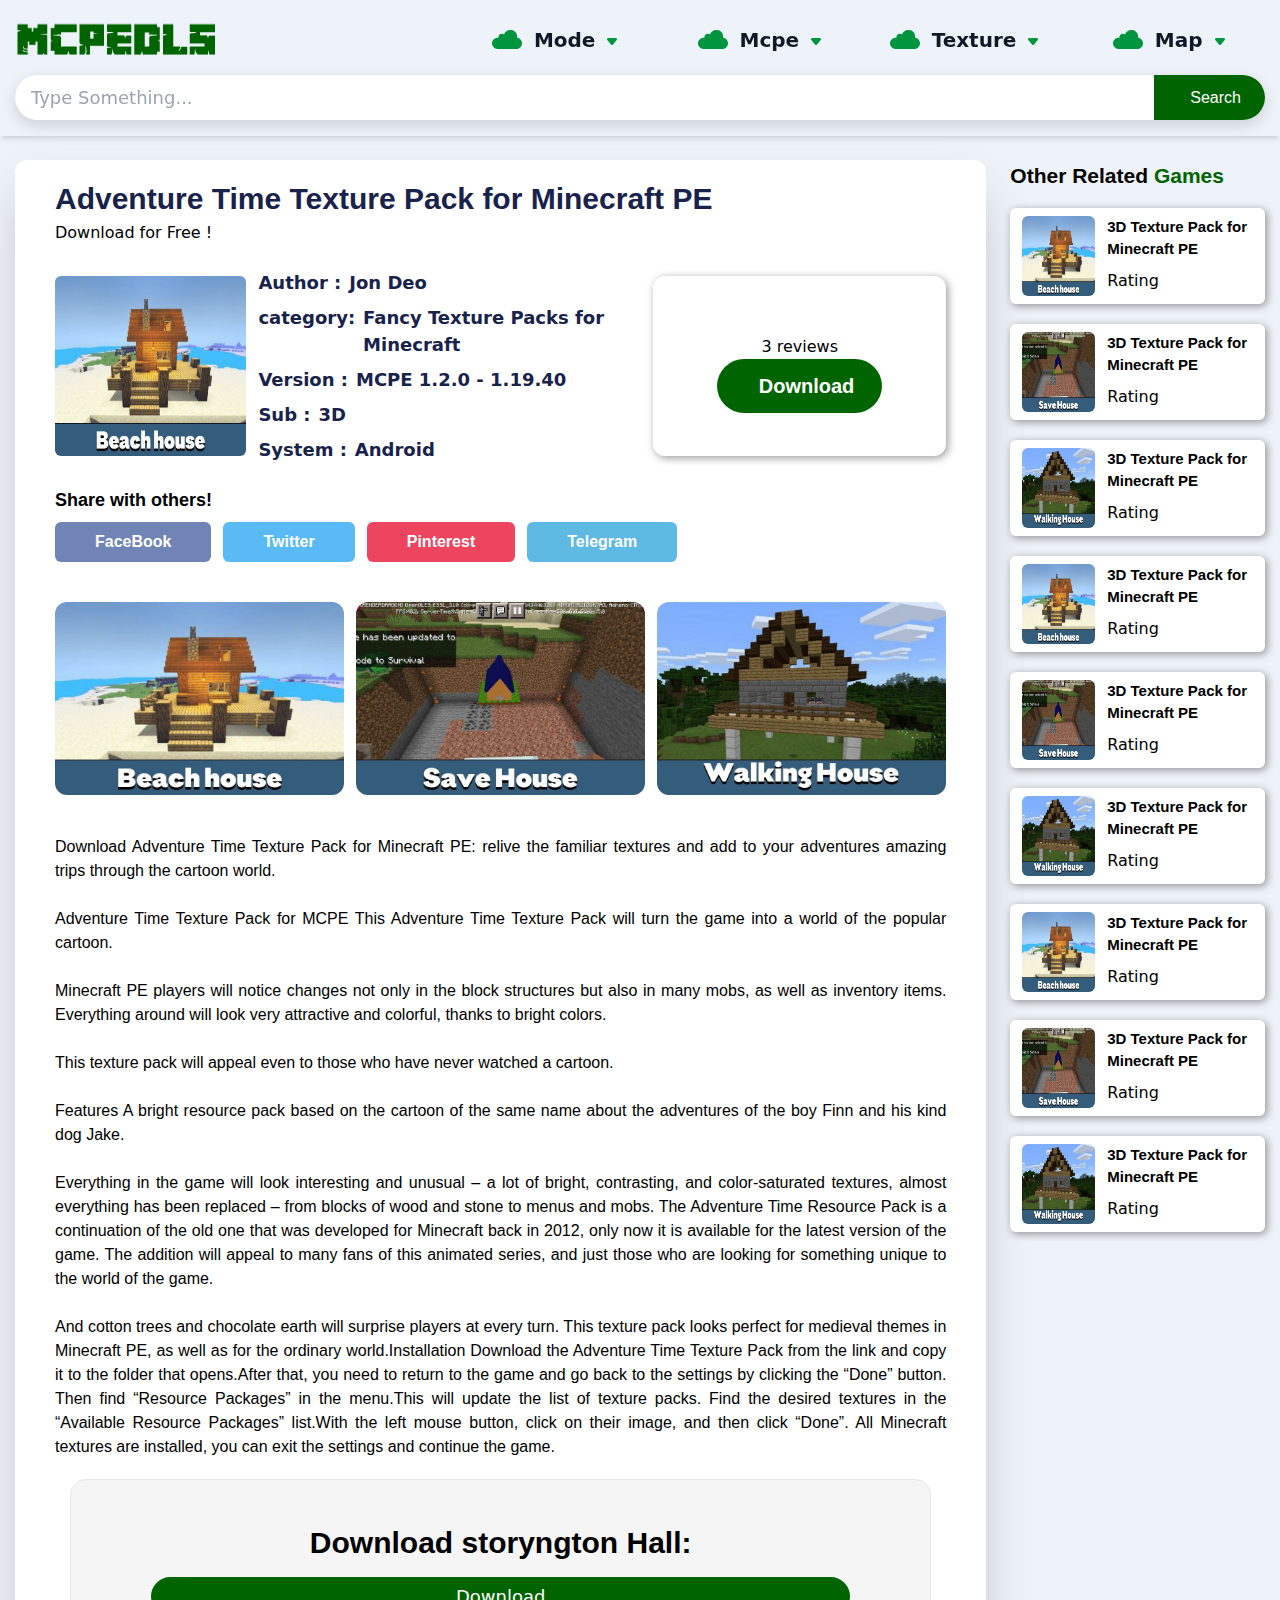
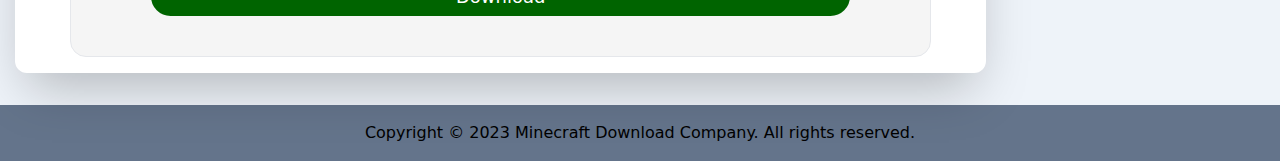
<file: detalis.html>
<!DOCTYPE html>
<html lang="en">
  <head>
    <meta charset="UTF-8" />
    <meta http-equiv="X-UA-Compatible" content="IE=edge" />
    <meta name="viewport" content="width=device-width, initial-scale=1.0" />
    <title>download</title>
    <link
      rel="stylesheet"
      href="https://cdnjs.cloudflare.com/ajax/libs/font-awesome/6.2.1/css/all.min.css"
      integrity="sha512-MV7K8+y+gLIBoVD59lQIYicR65iaqukzvf/nwasF0nqhPay5w/9lJmVM2hMDcnK1OnMGCdVK+iQrJ7lzPJQd1w=="
      crossorigin="anonymous"
      referrerpolicy="no-referrer"
    />
    <link rel="stylesheet" href="output.css" />
    <link rel="stylesheet" href="./assets/css/coustom.css" />
  </head>
  <body>
    <!-- header area -->
    <header>
      <div class=" bg-[#eef3f9] fixed shadow-md  w-full z-50">
        <div class="container">
          <div class="py-4">
            <div class="flex items-center w-full justify-between h-full gap-10 lg:mb-3">
              <div class="hambarger lg:hidden bg-brand py-2 text-white px-5 rounded-3xl">
                <i class="fa-solid fa-bars sm:text-[30px] text-[17px] cursor-pointer lg:hidden flex"></i>
              </div>
              <div class="lg:flex-1">
                <a href="index.html"><img src="./assets/image/mcpedls.png" alt="" class="sm:w-[205px] w-[150px] h-[47px]" /></a>
              </div>

              <ul class="navber flex-[2]  lg:flex items-center justify-between lg:static lg:text-gray-900 lg:bg-transparent gap-3 absolute top-[80px] left-[-100%] duration-300 transition-all w-[100%] lg:h-auto h-[100vh] bg-gray-600 text-white ">
                <li class=" relative w-[100%] group ">
                  <div class=" w-[100%] py-5 lg:py-0 cursor-pointer lg:border-none border-b border-white text-center flex items-center justify-between px-5 lg:px-0 lg:justify-center gap-3 text-[20px] font-semibold"><img src="./assets/image/icon-app.svg" class="w-[30px] hidden lg:block" alt=""><span>Mode</span> <img src="./assets/image/caret-down.svg" class="w-[10px] mt-1 group-hover:rotate-180 duration-300" alt=""></div>
                  <ul class=" lg:absolute lg:top-8 shadow-3xl top-10 group-hover:flex hidden lg:border-t-4 lg:border-green-500 h-[270px]  overflow-y-auto scroll-m-1  flex-col items-center justify-center  left-0 lg:bg-white bg-slate-400 w-[100%]">
                      <li class=" renovnodil py-2 hover:bg-slate-300 text-center cursor-pointer w-full"><a href="category.html">Arcade</a></li>
                      <li class=" renovnodil py-2 hover:bg-slate-300 text-center cursor-pointer w-full"><a href="category.html">Action</a></li>
                      <li class=" renovnodil py-2 hover:bg-slate-300 text-center cursor-pointer w-full"><a href="category.html">Puzzle</a></li>
                      <li class=" renovnodil py-2 hover:bg-slate-300 text-center cursor-pointer w-full"><a href="category.html">Simulations</a></li>
                      <li class=" renovnodil py-2 hover:bg-slate-300 text-center cursor-pointer w-full"><a href="category.html">Sports</a></li>
                      <li class=" renovnodil py-2 hover:bg-slate-300 text-center cursor-pointer w-full"><a href="category.html">Strategy</a></li>
                  </ul>
                </li>
                <li class=" relative w-[100%] group ">
                  <div class=" w-[100%] py-5 lg:py-0 cursor-pointer lg:border-none border-b border-white text-center flex items-center justify-between px-5 lg:px-0 lg:justify-center gap-3 text-[20px] font-semibold"><img src="./assets/image/icon-app.svg" class="w-[30px] hidden lg:block" alt=""><span>Mcpe</span> <img src="./assets/image/caret-down.svg" class="w-[10px] mt-1 group-hover:rotate-180 duration-300" alt=""></div>
                  <ul class=" lg:absolute lg:top-8 shadow-3xl top-10 group-hover:flex hidden lg:border-t-4 lg:border-green-500 h-[270px]  overflow-y-auto scroll-m-1  flex-col items-center justify-center  left-0 lg:bg-white bg-slate-400 w-[100%]">
                      <li class=" renovnodil py-2 hover:bg-slate-300 text-center cursor-pointer w-full"><a href="category.html">Arcade</a></li>
                      <li class=" renovnodil py-2 hover:bg-slate-300 text-center cursor-pointer w-full"><a href="category.html">Action</a></li>
                      <li class=" renovnodil py-2 hover:bg-slate-300 text-center cursor-pointer w-full"><a href="category.html">Puzzle</a></li>
                      <li class=" renovnodil py-2 hover:bg-slate-300 text-center cursor-pointer w-full"><a href="category.html">Simulations</a></li>
                      <li class=" renovnodil py-2 hover:bg-slate-300 text-center cursor-pointer w-full"><a href="category.html">Sports</a></li>
                      <li class=" renovnodil py-2 hover:bg-slate-300 text-center cursor-pointer w-full"><a href="category.html">Strategy</a></li>
                  </ul>
                </li>
                <li class=" relative w-[100%] group ">
                  <div class=" w-[100%] py-5 lg:py-0 cursor-pointer lg:border-none border-b border-white text-center flex items-center justify-between px-5 lg:px-0 lg:justify-center gap-3 text-[20px] font-semibold"><img src="./assets/image/icon-app.svg" class="w-[30px] hidden lg:block" alt=""><span>Texture</span> <img src="./assets/image/caret-down.svg" class="w-[10px] mt-1 group-hover:rotate-180 duration-300" alt=""></div>
                  <ul class=" lg:absolute lg:top-8 shadow-3xl top-10 group-hover:flex hidden lg:border-t-4 lg:border-green-500 h-[270px]  overflow-y-auto scroll-m-1  flex-col items-center justify-center  left-0 lg:bg-white bg-slate-400 w-[100%]">
                      <li class=" renovnodil py-2 hover:bg-slate-300 text-center cursor-pointer w-full"><a href="category.html">Arcade</a></li>
                      <li class=" renovnodil py-2 hover:bg-slate-300 text-center cursor-pointer w-full"><a href="category.html">Action</a></li>
                      <li class=" renovnodil py-2 hover:bg-slate-300 text-center cursor-pointer w-full"><a href="category.html">Puzzle</a></li>
                      <li class=" renovnodil py-2 hover:bg-slate-300 text-center cursor-pointer w-full"><a href="category.html">Simulations</a></li>
                      <li class=" renovnodil py-2 hover:bg-slate-300 text-center cursor-pointer w-full"><a href="category.html">Sports</a></li>
                      <li class=" renovnodil py-2 hover:bg-slate-300 text-center cursor-pointer w-full"><a href="category.html">Strategy</a></li>
                  </ul>
                </li>
                <li class=" relative w-[100%] group ">
                  <div class=" w-[100%] py-5 lg:py-0 cursor-pointer lg:border-none border-b border-white text-center flex items-center justify-between px-5 lg:px-0 lg:justify-center gap-3 text-[20px] font-semibold"><img src="./assets/image/icon-app.svg" class="w-[30px] hidden lg:block" alt=""><span>Map</span> <img src="./assets/image/caret-down.svg" class="w-[10px] mt-1 group-hover:rotate-180 duration-300" alt=""></div>
                  <ul class=" lg:absolute lg:top-8 shadow-3xl top-10 group-hover:flex hidden lg:border-t-4 lg:border-green-500 h-[270px]  overflow-y-auto scroll-m-1  flex-col items-center justify-center  left-0 lg:bg-white bg-slate-400 w-[100%]">
                      <li class=" renovnodil py-2 hover:bg-slate-300 text-center cursor-pointer w-full"><a href="category.html">Arcade</a></li>
                      <li class=" renovnodil py-2 hover:bg-slate-300 text-center cursor-pointer w-full"><a href="category.html">Action</a></li>
                      <li class=" renovnodil py-2 hover:bg-slate-300 text-center cursor-pointer w-full"><a href="category.html">Puzzle</a></li>
                      <li class=" renovnodil py-2 hover:bg-slate-300 text-center cursor-pointer w-full"><a href="category.html">Simulations</a></li>
                      <li class=" renovnodil py-2 hover:bg-slate-300 text-center cursor-pointer w-full"><a href="category.html">Sports</a></li>
                      <li class=" renovnodil py-2 hover:bg-slate-300 text-center cursor-pointer w-full"><a href="category.html">Strategy</a></li>
                  </ul>
                </li>
              </ul>

              <div class="flex lg:hidden  bg-brand py-2 text-white px-5 rounded-3xl searchicon">
                <i class="fa-solid fa-magnifying-glass sm:text-[30px] text-[17px] cursor-pointer lg:hidden flex"></i>
                
              </div> 
            </div>


    
   
            <div class=" lg:static absolute top-[80px] right-[-100%] duration-300 transition-all bg-slate-500 w-full px-5 py-5 lg:py-0 lg:px-0 lg:bg-transparent search">
              <form
              class="bg-white h-[45px] pl-4 flex rounded-full shadow-3xl  items-center justify-between w-[100%]"
            >
              <input
                type="text"
                placeholder="Type Something..."
                class="bg-transparent text-[18px] border-none outline-none w-full"
              />
              <button
                type="submit"
                class="h-full py-2 px-3 sm:px-6 bg-brand text-white flex items-center gap-3 font-poppins font-medium rounded-r-full"
              >
              <i class="fa-solid fa-magnifying-glass"></i>
                Search
              </button>
            </form>
            </div>
     
         
        

          </div>
        </div>
      </div>
    </header>

    <!-- download data -->

    <div class="py-8 bg-[#eef3f9] lg:pt-40 pt-28">
      <div class="container">
        <div
          class="flex items-start justify-between gap-6 flex-col lg:flex-row"
        >
          <div
            class="flex-[7] w-full bg-white shadow-2xl rounded-xl py-4 p-3 sm:px-10"
          >
            <!-- download left -->
            <div>
              <h2 class="text-[#18224B] font-poppins font-semibold text-[30px]">
                Adventure Time Texture Pack for Minecraft PE
              </h2>
              <span>Download for Free !</span>
              <div
                class="flex items-center justify-between flex-col md:flex-row mt-5 gap-3"
              >
                <div
                  class="flex items-center justify-between gap-3 flex-col sm:flex-row flex-[4] w-full"
                >
                  <div
                    class="sm:w-[150px] h-[180px] w-full overflow-hidden rounded-md flex-1"
                  >
                    <img
                      src="assets/image/1.jpg"
                      alt=""
                      class="w-full h-full"
                    />
                  </div>
                  <div class="flex-[2] flex">
                    <div class="flex flex-col">
                      <div class="flex items-start gap-2">
                        <span
                          class="text-[18px] text-[#18224b] py-1 font-semibold"
                        >
                          Author :
                        </span>
                        <span
                          class="text-[18px] text-[#18224b] py-1 font-semibold"
                        >
                          Jon Deo
                        </span>
                      </div>
                      <div class="flex items-start gap-2">
                        <span
                          class="text-[18px] text-[#18224b] py-1 font-semibold"
                        >
                          category:
                        </span>
                        <span
                          class="text-[18px] text-[#18224b] py-1 font-semibold"
                        >
                          Fancy Texture Packs for Minecraft
                        </span>
                      </div>
                      <div class="flex items-start gap-2">
                        <span
                          class="text-[18px] text-[#18224b] py-1 font-semibold"
                        >
                          Version :
                        </span>
                        <span
                          class="text-[18px] text-[#18224b] py-1 font-semibold"
                        >
                          MCPE 1.2.0 - 1.19.40
                        </span>
                      </div>

                      <div class="flex items-start gap-2">
                        <span
                          class="text-[18px] text-[#18224b] py-1 font-semibold"
                        >
                          Sub :
                        </span>
                        <span
                          class="text-[18px] text-[#18224b] py-1 font-semibold"
                        >
                          3D
                        </span>
                      </div>

                      <div class="flex items-start gap-2">
                        <span
                          class="text-[18px] text-[#18224b] py-1 font-semibold"
                        >
                          System :
                        </span>
                        <span
                          class="text-[18px] text-[#18224b] py-1 font-semibold"
                        >
                          Android
                        </span>
                      </div>
                    </div>
                  </div>
                </div>
                <div
                  class="h-[180px] w-full shadow-5xl rounded-xl flex items-center justify-center md:flex-col flex-col sm:flex-row flex-[2] py-5"
                >
                  <div class="flex flex-col justify-center items-center">
                    <div
                      class="star-widget flex items-center flex-row-reverse text-[30px] gap-2 py-2"
                    >

                    <input type="radio" name="rate" id="rate-5">
                    <label for="rate-5" class="fas fa-star"></label>
                    <input type="radio" name="rate" id="rate-4">
                    <label for="rate-4" class="fas fa-star"></label>
                    <input type="radio" name="rate" id="rate-3">
                    <label for="rate-3" class="fas fa-star"></label>
                    <input type="radio" name="rate" id="rate-2">
                    <label for="rate-2" class="fas fa-star"></label>
                    <input type="radio" name="rate" id="rate-1">
                    <label for="rate-1" class="fas fa-star"></label>
                    </div>
                    <span>3 reviews</span>
                  </div>
                  <a href="#download"><button
                    class="py-3 px-7 rounded-full bg-brand text-white font-poppins font-bold text-[20px] hover:bg-green-700 duration-300 transition-all"
                  >
                    <i class="fa-solid fa-download  font-bold mr-2 inline-block"></i>
                    Download
                  </button></a>
                </div>
              </div>
              <div class="mt-5">
                <h3
                  class="text-[18px] font-semibold font-poppins text-[#000] mb-2"
                >
                  Share with others!
                </h3>
                <div class="flex items-center flex-wrap gap-3">
                  <div
                    class="py-2 px-10 bg-[#7085B5] rounded-md text-white font-semibold font-poppins text-[16px]"
                  >
                    FaceBook
                  </div>
                  <div
                    class="py-2 px-10 bg-[#5ABAF5] rounded-md text-white font-semibold font-poppins text-[16px]"
                  >
                    Twitter
                  </div>
                  <div
                    class="py-2 px-10 bg-[#ED455F] rounded-md text-white font-semibold font-poppins text-[16px]"
                  >
                    Pinterest
                  </div>
                  <div
                    class="py-2 px-10 bg-[#5EB9E3] rounded-md text-white font-semibold font-poppins text-[16px]"
                  >
                    Telegram
                  </div>
                </div>
              </div>

              <div class="flex items-center justify-between my-10 gap-3">
                <div class="rounded-xl overflow-hidden">
                  <img src="assets/image/1.jpg" alt="" />
                </div>
                <div class="rounded-xl overflow-hidden">
                  <img src="assets/image/2.jpg" alt="" />
                </div>
                <div class="rounded-xl overflow-hidden">
                  <img src="assets/image/3.jpg" alt="" />
                </div>
              </div>

              <div>
                <p class="text-[16px] font-poppins font-normal text-justify">
                  Download Adventure Time Texture Pack for Minecraft PE: relive
                  the familiar textures and add to your adventures amazing trips
                  through the cartoon world. <br /><br />
                  Adventure Time Texture Pack for MCPE This Adventure Time
                  Texture Pack will turn the game into a world of the popular
                  cartoon.<br />
                  <br />
                  Minecraft PE players will notice changes not only in the block
                  structures but also in many mobs, as well as inventory items.
                  Everything around will look very attractive and colorful,
                  thanks to bright colors.<br />
                  <br />
                  This texture pack will appeal even to those who have never
                  watched a cartoon.<br /><br />
                  Features A bright resource pack based on the cartoon of the
                  same name about the adventures of the boy Finn and his kind
                  dog Jake.<br /><br />
                  Everything in the game will look interesting and unusual – a
                  lot of bright, contrasting, and color-saturated textures,
                  almost everything has been replaced – from blocks of wood and
                  stone to menus and mobs. The Adventure Time Resource Pack is a
                  continuation of the old one that was developed for Minecraft
                  back in 2012, only now it is available for the latest version
                  of the game. The addition will appeal to many fans of this
                  animated series, and just those who are looking for something
                  unique to the world of the game.<br /><br />
                  And cotton trees and chocolate earth will surprise players at
                  every turn. This texture pack looks perfect for medieval
                  themes in Minecraft PE, as well as for the ordinary
                  world.Installation Download the Adventure Time Texture Pack
                  from the link and copy it to the folder that opens.After that,
                  you need to return to the game and go back to the settings by
                  clicking the “Done” button. Then find “Resource Packages” in
                  the menu.This will update the list of texture packs. Find the
                  desired textures in the “Available Resource Packages”
                  list.With the left mouse button, click on their image, and
                  then click “Done”. All Minecraft textures are installed, you
                  can exit the settings and continue the game.
                </p>
              </div>

              <div id="download" class="w-full h-full bg-opacity-90 pt-5">
                <div class="container">
                  <div
                    class="bg-[#F5F5F5] flex items-center justify-center flex-col p-10 border px-3 md:px-20 text-center rounded-2xl"
                  >
                    <h2
                      class="text-[20px] md:text-[30px] font-poppins font-bold pb-3"
                    >
                      Download storyngton Hall:
                    </h2>
                    <div
                      class="flex items-center justify-center flex-col w-full"
                    >
                      <div
                        class="flex items-center w-full flex-col [&>a]:bg-brand [&>a]:w-full [&>a]:py-1 [&>a]:rounded-full [&>a]:border-2 [&>a]:border-brand [&>a]:text-[18px] [&>a]:text-white [&>a]:hover:bg-transparent [&>a]:hover:text-brand [&>a]:duration-300 [&>a]:transition-all"
                      >
                        <a href="download.html">Download</a>
                      </div>
                    </div>
                  </div>
                </div>
              </div>
            </div>
            <!-- bownload left -->
          </div>
          <div class="flex-[2]">
            <h2 class="text-[21px] font-bold font-poppins mb-4">
              Other Related <span class="text-brand">Games</span>
            </h2>
            <div class="flex flex-col gap-5">
              <div
                class="group flex gap-3 py-2 bg-white rounded-md shadow-5xl cursor-pointer hover:shadow-4xl duration-300 transition-all px-3"
                onClick="{navrget}"
              >
                <div
                  class="h-[80px] w-[100px] overflow-hidden bg-red-400 flex-1 rounded-md"
                >
                  <img
                    src="assets/image/1.jpg"
                    alt=""
                    class="group-hover:scale-110 duration-300 transition-all w-[100%] h-[100%]"
                  />
                </div>
                <div class="flex-[2]">
                  <h3
                    class="text-[15px] mb-0 pb-0 font-poppins font-semibold cursor-pointer group-hover:text-brand"
                  >
                    3D Texture Pack for Minecraft PE
                  </h3>

                  <div class="flex items-center justify-between mt-2">
                    <span>Rating</span>
                    <div class="flex items-center gap-2 text-orange-500 py-2">
                      <i class="fa-solid fa-star"></i>
                      <i class="fa-solid fa-star"></i>
                      <i class="fa-solid fa-star"></i>
                      <i class="fa-solid fa-star"></i>
                      <i class="fa-solid fa-star"></i>
                    </div>
                  </div>
                </div>
              </div>

              <div
                class="group flex gap-3 py-2 bg-white rounded-md shadow-5xl cursor-pointer hover:shadow-4xl duration-300 transition-all px-3"
                onClick="{navrget}"
              >
                <div
                  class="h-[80px] w-[100px] overflow-hidden bg-red-400 flex-1 rounded-md"
                >
                  <img
                    src="assets/image/2.jpg"
                    alt=""
                    class="group-hover:scale-110 duration-300 transition-all w-[100%] h-[100%]"
                  />
                </div>
                <div class="flex-[2]">
                  <h3
                    class="text-[15px] mb-0 pb-0 font-poppins font-semibold cursor-pointer group-hover:text-brand"
                  >
                    3D Texture Pack for Minecraft PE
                  </h3>

                  <div class="flex items-center justify-between mt-2">
                    <span>Rating</span>
                    <div class="flex items-center gap-2 text-orange-500 py-2">
                      <i class="fa-solid fa-star"></i>
                      <i class="fa-solid fa-star"></i>
                      <i class="fa-solid fa-star"></i>
                      <i class="fa-solid fa-star"></i>
                      <i class="fa-solid fa-star"></i>
                    </div>
                  </div>
                </div>
              </div>

              <div
                class="group flex gap-3 py-2 bg-white rounded-md shadow-5xl cursor-pointer hover:shadow-4xl duration-300 transition-all px-3"
                onClick="{navrget}"
              >
                <div
                  class="h-[80px] w-[100px] overflow-hidden bg-red-400 flex-1 rounded-md"
                >
                  <img
                    src="assets/image/3.jpg"
                    alt=""
                    class="group-hover:scale-110 duration-300 transition-all w-[100%] h-[100%]"
                  />
                </div>
                <div class="flex-[2]">
                  <h3
                    class="text-[15px] mb-0 pb-0 font-poppins font-semibold cursor-pointer group-hover:text-brand"
                  >
                    3D Texture Pack for Minecraft PE
                  </h3>

                  <div class="flex items-center justify-between mt-2">
                    <span>Rating</span>
                    <div class="flex items-center gap-2 text-orange-500 py-2">
                      <i class="fa-solid fa-star"></i>
                      <i class="fa-solid fa-star"></i>
                      <i class="fa-solid fa-star"></i>
                      <i class="fa-solid fa-star"></i>
                      <i class="fa-solid fa-star"></i>
                    </div>
                  </div>
                </div>
              </div>

              <div
                class="group flex gap-3 py-2 bg-white rounded-md shadow-5xl cursor-pointer hover:shadow-4xl duration-300 transition-all px-3"
                onClick="{navrget}"
              >
                <div
                  class="h-[80px] w-[100px] overflow-hidden bg-red-400 flex-1 rounded-md"
                >
                  <img
                    src="assets/image/1.jpg"
                    alt=""
                    class="group-hover:scale-110 duration-300 transition-all w-[100%] h-[100%]"
                  />
                </div>
                <div class="flex-[2]">
                  <h3
                    class="text-[15px] mb-0 pb-0 font-poppins font-semibold cursor-pointer group-hover:text-brand"
                  >
                    3D Texture Pack for Minecraft PE
                  </h3>

                  <div class="flex items-center justify-between mt-2">
                    <span>Rating</span>
                    <div class="flex items-center gap-2 text-orange-500 py-2">
                      <i class="fa-solid fa-star"></i>
                      <i class="fa-solid fa-star"></i>
                      <i class="fa-solid fa-star"></i>
                      <i class="fa-solid fa-star"></i>
                      <i class="fa-solid fa-star"></i>
                    </div>
                  </div>
                </div>
              </div>

              <div
                class="group flex gap-3 py-2 bg-white rounded-md shadow-5xl cursor-pointer hover:shadow-4xl duration-300 transition-all px-3"
                onClick="{navrget}"
              >
                <div
                  class="h-[80px] w-[100px] overflow-hidden bg-red-400 flex-1 rounded-md"
                >
                  <img
                    src="assets/image/2.jpg"
                    alt=""
                    class="group-hover:scale-110 duration-300 transition-all w-[100%] h-[100%]"
                  />
                </div>
                <div class="flex-[2]">
                  <h3
                    class="text-[15px] mb-0 pb-0 font-poppins font-semibold cursor-pointer group-hover:text-brand"
                  >
                    3D Texture Pack for Minecraft PE
                  </h3>

                  <div class="flex items-center justify-between mt-2">
                    <span>Rating</span>
                    <div class="flex items-center gap-2 text-orange-500 py-2">
                      <i class="fa-solid fa-star"></i>
                      <i class="fa-solid fa-star"></i>
                      <i class="fa-solid fa-star"></i>
                      <i class="fa-solid fa-star"></i>
                      <i class="fa-solid fa-star"></i>
                    </div>
                  </div>
                </div>
              </div>

              <div
                class="group flex gap-3 py-2 bg-white rounded-md shadow-5xl cursor-pointer hover:shadow-4xl duration-300 transition-all px-3"
                onClick="{navrget}"
              >
                <div
                  class="h-[80px] w-[100px] overflow-hidden bg-red-400 flex-1 rounded-md"
                >
                  <img
                    src="assets/image/3.jpg"
                    alt=""
                    class="group-hover:scale-110 duration-300 transition-all w-[100%] h-[100%]"
                  />
                </div>
                <div class="flex-[2]">
                  <h3
                    class="text-[15px] mb-0 pb-0 font-poppins font-semibold cursor-pointer group-hover:text-brand"
                  >
                    3D Texture Pack for Minecraft PE
                  </h3>

                  <div class="flex items-center justify-between mt-2">
                    <span>Rating</span>
                    <div class="flex items-center gap-2 text-orange-500 py-2">
                      <i class="fa-solid fa-star"></i>
                      <i class="fa-solid fa-star"></i>
                      <i class="fa-solid fa-star"></i>
                      <i class="fa-solid fa-star"></i>
                      <i class="fa-solid fa-star"></i>
                    </div>
                  </div>
                </div>
              </div>

              <div
                class="group flex gap-3 py-2 bg-white rounded-md shadow-5xl cursor-pointer hover:shadow-4xl duration-300 transition-all px-3"
                onClick="{navrget}"
              >
                <div
                  class="h-[80px] w-[100px] overflow-hidden bg-red-400 flex-1 rounded-md"
                >
                  <img
                    src="assets/image/1.jpg"
                    alt=""
                    class="group-hover:scale-110 duration-300 transition-all w-[100%] h-[100%]"
                  />
                </div>
                <div class="flex-[2]">
                  <h3
                    class="text-[15px] mb-0 pb-0 font-poppins font-semibold cursor-pointer group-hover:text-brand"
                  >
                    3D Texture Pack for Minecraft PE
                  </h3>

                  <div class="flex items-center justify-between mt-2">
                    <span>Rating</span>
                    <div class="flex items-center gap-2 text-orange-500 py-2">
                      <i class="fa-solid fa-star"></i>
                      <i class="fa-solid fa-star"></i>
                      <i class="fa-solid fa-star"></i>
                      <i class="fa-solid fa-star"></i>
                      <i class="fa-solid fa-star"></i>
                    </div>
                  </div>
                </div>
              </div>

              <div
                class="group flex gap-3 py-2 bg-white rounded-md shadow-5xl cursor-pointer hover:shadow-4xl duration-300 transition-all px-3"
                onClick="{navrget}"
              >
                <div
                  class="h-[80px] w-[100px] overflow-hidden bg-red-400 flex-1 rounded-md"
                >
                  <img
                    src="assets/image/2.jpg"
                    alt=""
                    class="group-hover:scale-110 duration-300 transition-all w-[100%] h-[100%]"
                  />
                </div>
                <div class="flex-[2]">
                  <h3
                    class="text-[15px] mb-0 pb-0 font-poppins font-semibold cursor-pointer group-hover:text-brand"
                  >
                    3D Texture Pack for Minecraft PE
                  </h3>

                  <div class="flex items-center justify-between mt-2">
                    <span>Rating</span>
                    <div class="flex items-center gap-2 text-orange-500 py-2">
                      <i class="fa-solid fa-star"></i>
                      <i class="fa-solid fa-star"></i>
                      <i class="fa-solid fa-star"></i>
                      <i class="fa-solid fa-star"></i>
                      <i class="fa-solid fa-star"></i>
                    </div>
                  </div>
                </div>
              </div>

              <div
                class="group flex gap-3 py-2 bg-white rounded-md shadow-5xl cursor-pointer hover:shadow-4xl duration-300 transition-all px-3"
                onClick="{navrget}"
              >
                <div
                  class="h-[80px] w-[100px] overflow-hidden bg-red-400 flex-1 rounded-md"
                >
                  <img
                    src="assets/image/3.jpg"
                    alt=""
                    class="group-hover:scale-110 duration-300 transition-all w-[100%] h-[100%]"
                  />
                </div>
                <div class="flex-[2]">
                  <h3
                    class="text-[15px] mb-0 pb-0 font-poppins font-semibold cursor-pointer group-hover:text-brand"
                  >
                    3D Texture Pack for Minecraft PE
                  </h3>

                  <div class="flex items-center justify-between mt-2">
                    <span>Rating</span>
                    <div class="flex items-center gap-2 text-orange-500 py-2">
                      <i class="fa-solid fa-star"></i>
                      <i class="fa-solid fa-star"></i>
                      <i class="fa-solid fa-star"></i>
                      <i class="fa-solid fa-star"></i>
                      <i class="fa-solid fa-star"></i>
                    </div>
                  </div>
                </div>
              </div>
            </div>
          </div>
        </div>
      </div>
    </div>

    <!-- footer area -->
    <div class="flex items-center justify-center bg-slate-500 text-black py-4">
      <p>Copyright © 2023 Minecraft Download Company. All rights reserved.</p>
    </div>


    <script src="./assets/js/coustom.js"></script>
  </body>
</html>
</file>
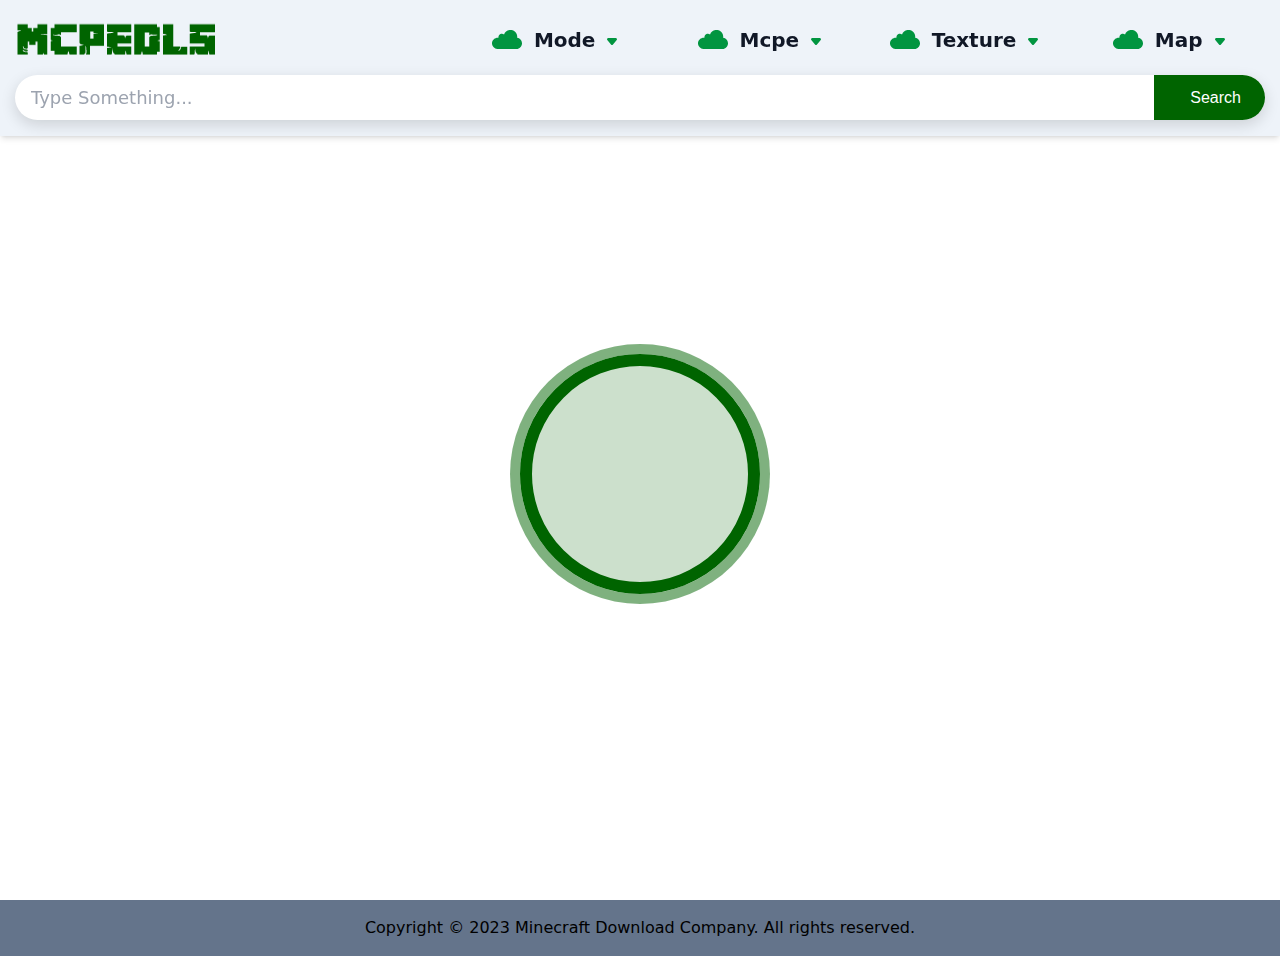
<file: download.html>
<!DOCTYPE html>
<html lang="en">
  <head>
    <meta charset="UTF-8" />
    <meta http-equiv="X-UA-Compatible" content="IE=edge" />
    <meta name="viewport" content="width=device-width, initial-scale=1.0" />
    <title>Document</title>
    <link
      rel="stylesheet"
      href="https://cdnjs.cloudflare.com/ajax/libs/font-awesome/6.2.1/css/all.min.css"
      integrity="sha512-MV7K8+y+gLIBoVD59lQIYicR65iaqukzvf/nwasF0nqhPay5w/9lJmVM2hMDcnK1OnMGCdVK+iQrJ7lzPJQd1w=="
      crossorigin="anonymous"
      referrerpolicy="no-referrer"
    />
    <link rel="stylesheet" href="output.css" />
    <link rel="stylesheet" href="./assets/css/coustom.css" />
  </head>
  <body>

    <header>
      <div class=" bg-[#eef3f9] fixed shadow-md  w-full z-50">
        <div class="container">
          <div class="py-4">
            <div class="flex items-center w-full justify-between h-full gap-10 lg:mb-3">
              <div class="hambarger lg:hidden bg-brand py-2 text-white px-5 rounded-3xl">
                <i class="fa-solid fa-bars sm:text-[30px] text-[17px] cursor-pointer lg:hidden flex"></i>
              </div>
              <div class="lg:flex-1">
                <a href="index.html"><img src="./assets/image/mcpedls.png" alt="" class="sm:w-[205px] w-[150px] h-[47px]" /></a>
              </div>

              <ul class="navber flex-[2]  lg:flex items-center justify-between lg:static lg:text-gray-900 lg:bg-transparent gap-3 absolute top-[80px] left-[-100%] duration-300 transition-all w-[100%] lg:h-auto h-[100vh] bg-gray-600 text-white ">
                <li class=" relative w-[100%] group ">
                  <div class=" w-[100%] py-5 lg:py-0 cursor-pointer lg:border-none border-b border-white text-center flex items-center justify-between px-5 lg:px-0 lg:justify-center gap-3 text-[20px] font-semibold"><img src="./assets/image/icon-app.svg" class="w-[30px] hidden lg:block" alt=""><span>Mode</span> <img src="./assets/image/caret-down.svg" class="w-[10px] mt-1 group-hover:rotate-180 duration-300" alt=""></div>
                  <ul class=" lg:absolute lg:top-8 shadow-3xl top-10 group-hover:flex hidden lg:border-t-4 lg:border-green-500 h-[270px]  overflow-y-auto scroll-m-1  flex-col items-center justify-center  left-0 lg:bg-white bg-slate-400 w-[100%]">
                      <li class=" renovnodil py-2 hover:bg-slate-300 text-center cursor-pointer w-full"><a href="category.html">Arcade</a></li>
                      <li class=" renovnodil py-2 hover:bg-slate-300 text-center cursor-pointer w-full"><a href="category.html">Action</a></li>
                      <li class=" renovnodil py-2 hover:bg-slate-300 text-center cursor-pointer w-full"><a href="category.html">Puzzle</a></li>
                      <li class=" renovnodil py-2 hover:bg-slate-300 text-center cursor-pointer w-full"><a href="category.html">Simulations</a></li>
                      <li class=" renovnodil py-2 hover:bg-slate-300 text-center cursor-pointer w-full"><a href="category.html">Sports</a></li>
                      <li class=" renovnodil py-2 hover:bg-slate-300 text-center cursor-pointer w-full"><a href="category.html">Strategy</a></li>
                  </ul>
                </li>
                <li class=" relative w-[100%] group ">
                  <div class=" w-[100%] py-5 lg:py-0 cursor-pointer lg:border-none border-b border-white text-center flex items-center justify-between px-5 lg:px-0 lg:justify-center gap-3 text-[20px] font-semibold"><img src="./assets/image/icon-app.svg" class="w-[30px] hidden lg:block" alt=""><span>Mcpe</span> <img src="./assets/image/caret-down.svg" class="w-[10px] mt-1 group-hover:rotate-180 duration-300" alt=""></div>
                  <ul class=" lg:absolute lg:top-8 shadow-3xl top-10 group-hover:flex hidden lg:border-t-4 lg:border-green-500 h-[270px]  overflow-y-auto scroll-m-1  flex-col items-center justify-center  left-0 lg:bg-white bg-slate-400 w-[100%]">
                      <li class=" renovnodil py-2 hover:bg-slate-300 text-center cursor-pointer w-full"><a href="category.html">Arcade</a></li>
                      <li class=" renovnodil py-2 hover:bg-slate-300 text-center cursor-pointer w-full"><a href="category.html">Action</a></li>
                      <li class=" renovnodil py-2 hover:bg-slate-300 text-center cursor-pointer w-full"><a href="category.html">Puzzle</a></li>
                      <li class=" renovnodil py-2 hover:bg-slate-300 text-center cursor-pointer w-full"><a href="category.html">Simulations</a></li>
                      <li class=" renovnodil py-2 hover:bg-slate-300 text-center cursor-pointer w-full"><a href="category.html">Sports</a></li>
                      <li class=" renovnodil py-2 hover:bg-slate-300 text-center cursor-pointer w-full"><a href="category.html">Strategy</a></li>
                  </ul>
                </li>
                <li class=" relative w-[100%] group ">
                  <div class=" w-[100%] py-5 lg:py-0 cursor-pointer lg:border-none border-b border-white text-center flex items-center justify-between px-5 lg:px-0 lg:justify-center gap-3 text-[20px] font-semibold"><img src="./assets/image/icon-app.svg" class="w-[30px] hidden lg:block" alt=""><span>Texture</span> <img src="./assets/image/caret-down.svg" class="w-[10px] mt-1 group-hover:rotate-180 duration-300" alt=""></div>
                  <ul class=" lg:absolute lg:top-8 shadow-3xl top-10 group-hover:flex hidden lg:border-t-4 lg:border-green-500 h-[270px]  overflow-y-auto scroll-m-1  flex-col items-center justify-center  left-0 lg:bg-white bg-slate-400 w-[100%]">
                      <li class=" renovnodil py-2 hover:bg-slate-300 text-center cursor-pointer w-full"><a href="category.html">Arcade</a></li>
                      <li class=" renovnodil py-2 hover:bg-slate-300 text-center cursor-pointer w-full"><a href="category.html">Action</a></li>
                      <li class=" renovnodil py-2 hover:bg-slate-300 text-center cursor-pointer w-full"><a href="category.html">Puzzle</a></li>
                      <li class=" renovnodil py-2 hover:bg-slate-300 text-center cursor-pointer w-full"><a href="category.html">Simulations</a></li>
                      <li class=" renovnodil py-2 hover:bg-slate-300 text-center cursor-pointer w-full"><a href="category.html">Sports</a></li>
                      <li class=" renovnodil py-2 hover:bg-slate-300 text-center cursor-pointer w-full"><a href="category.html">Strategy</a></li>
                  </ul>
                </li>
                <li class=" relative w-[100%] group ">
                  <div class=" w-[100%] py-5 lg:py-0 cursor-pointer lg:border-none border-b border-white text-center flex items-center justify-between px-5 lg:px-0 lg:justify-center gap-3 text-[20px] font-semibold"><img src="./assets/image/icon-app.svg" class="w-[30px] hidden lg:block" alt=""><span>Map</span> <img src="./assets/image/caret-down.svg" class="w-[10px] mt-1 group-hover:rotate-180 duration-300" alt=""></div>
                  <ul class=" lg:absolute lg:top-8 shadow-3xl top-10 group-hover:flex hidden lg:border-t-4 lg:border-green-500 h-[270px]  overflow-y-auto scroll-m-1  flex-col items-center justify-center  left-0 lg:bg-white bg-slate-400 w-[100%]">
                      <li class=" renovnodil py-2 hover:bg-slate-300 text-center cursor-pointer w-full"><a href="category.html">Arcade</a></li>
                      <li class=" renovnodil py-2 hover:bg-slate-300 text-center cursor-pointer w-full"><a href="category.html">Action</a></li>
                      <li class=" renovnodil py-2 hover:bg-slate-300 text-center cursor-pointer w-full"><a href="category.html">Puzzle</a></li>
                      <li class=" renovnodil py-2 hover:bg-slate-300 text-center cursor-pointer w-full"><a href="category.html">Simulations</a></li>
                      <li class=" renovnodil py-2 hover:bg-slate-300 text-center cursor-pointer w-full"><a href="category.html">Sports</a></li>
                      <li class=" renovnodil py-2 hover:bg-slate-300 text-center cursor-pointer w-full"><a href="category.html">Strategy</a></li>
                  </ul>
                </li>
              </ul>

              <div class="flex lg:hidden  bg-brand py-2 text-white px-5 rounded-3xl searchicon">
                <i class="fa-solid fa-magnifying-glass sm:text-[30px] text-[17px] cursor-pointer lg:hidden flex"></i>
                
              </div> 
            </div>


    
   
            <div class=" lg:static absolute top-[80px] right-[-100%] duration-300 transition-all bg-slate-500 w-full px-5 py-5 lg:py-0 lg:px-0 lg:bg-transparent search">
              <form
              class="bg-white h-[45px] pl-4 flex rounded-full shadow-3xl  items-center justify-between w-[100%]"
            >
              <input
                type="text"
                placeholder="Type Something..."
                class="bg-transparent text-[18px] border-none outline-none w-full"
              />
              <button
                type="submit"
                class="h-full py-2 px-3 sm:px-6 bg-brand text-white flex items-center gap-3 font-poppins font-medium rounded-r-full"
              >
              <i class="fa-solid fa-magnifying-glass"></i>
                Search
              </button>
            </form>
            </div>
     
         
        

          </div>
        </div>
      </div>
    </header>


    <div
      class=" min-h-screen pt-[100px] flex flex-col items-center justify-center"
    >
      <div class="text-center mb-3 text-8xl font-bold bg-brand/20 text-brand mx-auto w-[240px] h-[240px] rounded-full border-[12px] ring-[10px] ring-brand/50 border-brand grid place-items-center"
      >
      <div id="countdown"></div>
      </div>
      <h2 id="count" class="text-center text-2xl text-brand font-bold my-5">
        
      </h2>

      <a
       id="button"  class="hidden mt-10 w-fit text-2xl rounded-full text-white font-bold mx-auto px-20 py-5 bg-brand hover:shadow-xl"
        href="#"
      >
        Download
      </a>
    </div>
        <!-- footer area -->
        <div class="flex items-center justify-center bg-slate-500 text-black py-4">
          <p>Copyright © 2023 Minecraft Download Company. All rights reserved.</p>
        </div>
    
    
    <script src="./assets/js/coustom.js"></script>
    <script src="./assets/js/timer.js"></script>
  </body>
</html>
</file>
<file: assets/css/coustom.css>
*{
  margin: 0;
  padding: 0;
  box-sizing: border-box;
}
html{
  scroll-behavior: smooth;
}

.hero-bg{
    background: linear-gradient(rgba(0,0,0,0.7),rgba(0,0,0,0.7)),url('../image/minecraft 1.png');
    background-position: center;
    background-size: cover;
    background-repeat: no-repeat;
  }
  
  
  .container {
    max-width: 1300px;
    margin: 0 auto;
    padding: 0 15px;
  }
  
  
  @media screen and (max-width:428px) {
    .container {
      max-width: 1300px;
      margin: 0 auto;
      padding: 0 8px;
    }
  }
  
  
  .pagination {
    list-style: none;
    display: flex;
    align-items: center;
    justify-content: center;
    margin-top: 30px;
    font-size: 17px;
    gap: 15px;
    margin-top: 10px;
  }
  
  .pagination .page-num {
    cursor: pointer;
    color: #673ab8;
    font-family: 'Poppins', 'sans-serif';
    font-weight: bold;
    font-size: 30px;
  }
  
  .pagination .page-num:hover {
    color: #FF602E;
  }
  
  .pagination .active-item {
    color: #FF602E;
  }
  
  .pagination .page-num1 {
    width: 30px;
    height: 30px;
    display: flex;
    font-size: 18px;
    align-items: center;
    justify-content: center;
    border-radius: 50%;
    cursor: pointer;
    background-color: #00A529;
    color: #fff;
  }


  .active{
    left: 0;
  }

  .act{
    right: 0;
  }

  .hide{
    display:block;
  }
  
  .pagination .page-num1:hover {
    background: #09ee42;
  }

  .star-widget label{
    color: gray;
    cursor: pointer;
    transition:all 0.2s ease; 
  }

  .star-widget input{
    display: none;
  }

  .star-widget input:not(:checked)~ label:hover,
  .star-widget input:not(:checked)~label:hover~label{
    color: #F97316;
  }

  .star-widget input:checked~label{
    color: #F97316;
  }

  .star-widget input#rate-5:checked~label{
    color: #F97316;
    text-shadow: 0 0 20px #952;
  }



  
  #slots-container > div:first-child {
    animation: 20s linear alternate infinite move1;
  }
  #slots-container > div:nth-child(2) {
    animation: 20s linear alternate infinite move2;
  }
  #slots-container > div:last-child {
    animation: 20s linear alternate infinite move3;
  }
  
  @keyframes move1 {
    25% {
      transform: translateY(180px);
    }
    50% {
      transform: translateY(-180px);
    }
  }
  @keyframes move2 {
    25% {
      transform: translateY(-180px);
    }
    50% {
      transform: translateY(180px);
    }
  }
  @keyframes move3 {
    25% {
      transform: translateY(180px);
    }
    50% {
      transform: translateY(-180px);
    }
  }
</file>
<file: output.css>
/*
! tailwindcss v3.2.4 | MIT License | https://tailwindcss.com
*/

/*
1. Prevent padding and border from affecting element width. (https://github.com/mozdevs/cssremedy/issues/4)
2. Allow adding a border to an element by just adding a border-width. (https://github.com/tailwindcss/tailwindcss/pull/116)
*/

*,
::before,
::after {
  box-sizing: border-box;
  /* 1 */
  border-width: 0;
  /* 2 */
  border-style: solid;
  /* 2 */
  border-color: #e5e7eb;
  /* 2 */
}

::before,
::after {
  --tw-content: '';
}

/*
1. Use a consistent sensible line-height in all browsers.
2. Prevent adjustments of font size after orientation changes in iOS.
3. Use a more readable tab size.
4. Use the user's configured `sans` font-family by default.
5. Use the user's configured `sans` font-feature-settings by default.
*/

html {
  line-height: 1.5;
  /* 1 */
  -webkit-text-size-adjust: 100%;
  /* 2 */
  -moz-tab-size: 4;
  /* 3 */
  -o-tab-size: 4;
     tab-size: 4;
  /* 3 */
  font-family: ui-sans-serif, system-ui, -apple-system, BlinkMacSystemFont, "Segoe UI", Roboto, "Helvetica Neue", Arial, "Noto Sans", sans-serif, "Apple Color Emoji", "Segoe UI Emoji", "Segoe UI Symbol", "Noto Color Emoji";
  /* 4 */
  font-feature-settings: normal;
  /* 5 */
}

/*
1. Remove the margin in all browsers.
2. Inherit line-height from `html` so users can set them as a class directly on the `html` element.
*/

body {
  margin: 0;
  /* 1 */
  line-height: inherit;
  /* 2 */
}

/*
1. Add the correct height in Firefox.
2. Correct the inheritance of border color in Firefox. (https://bugzilla.mozilla.org/show_bug.cgi?id=190655)
3. Ensure horizontal rules are visible by default.
*/

hr {
  height: 0;
  /* 1 */
  color: inherit;
  /* 2 */
  border-top-width: 1px;
  /* 3 */
}

/*
Add the correct text decoration in Chrome, Edge, and Safari.
*/

abbr:where([title]) {
  -webkit-text-decoration: underline dotted;
          text-decoration: underline dotted;
}

/*
Remove the default font size and weight for headings.
*/

h1,
h2,
h3,
h4,
h5,
h6 {
  font-size: inherit;
  font-weight: inherit;
}

/*
Reset links to optimize for opt-in styling instead of opt-out.
*/

a {
  color: inherit;
  text-decoration: inherit;
}

/*
Add the correct font weight in Edge and Safari.
*/

b,
strong {
  font-weight: bolder;
}

/*
1. Use the user's configured `mono` font family by default.
2. Correct the odd `em` font sizing in all browsers.
*/

code,
kbd,
samp,
pre {
  font-family: ui-monospace, SFMono-Regular, Menlo, Monaco, Consolas, "Liberation Mono", "Courier New", monospace;
  /* 1 */
  font-size: 1em;
  /* 2 */
}

/*
Add the correct font size in all browsers.
*/

small {
  font-size: 80%;
}

/*
Prevent `sub` and `sup` elements from affecting the line height in all browsers.
*/

sub,
sup {
  font-size: 75%;
  line-height: 0;
  position: relative;
  vertical-align: baseline;
}

sub {
  bottom: -0.25em;
}

sup {
  top: -0.5em;
}

/*
1. Remove text indentation from table contents in Chrome and Safari. (https://bugs.chromium.org/p/chromium/issues/detail?id=999088, https://bugs.webkit.org/show_bug.cgi?id=201297)
2. Correct table border color inheritance in all Chrome and Safari. (https://bugs.chromium.org/p/chromium/issues/detail?id=935729, https://bugs.webkit.org/show_bug.cgi?id=195016)
3. Remove gaps between table borders by default.
*/

table {
  text-indent: 0;
  /* 1 */
  border-color: inherit;
  /* 2 */
  border-collapse: collapse;
  /* 3 */
}

/*
1. Change the font styles in all browsers.
2. Remove the margin in Firefox and Safari.
3. Remove default padding in all browsers.
*/

button,
input,
optgroup,
select,
textarea {
  font-family: inherit;
  /* 1 */
  font-size: 100%;
  /* 1 */
  font-weight: inherit;
  /* 1 */
  line-height: inherit;
  /* 1 */
  color: inherit;
  /* 1 */
  margin: 0;
  /* 2 */
  padding: 0;
  /* 3 */
}

/*
Remove the inheritance of text transform in Edge and Firefox.
*/

button,
select {
  text-transform: none;
}

/*
1. Correct the inability to style clickable types in iOS and Safari.
2. Remove default button styles.
*/

button,
[type='button'],
[type='reset'],
[type='submit'] {
  -webkit-appearance: button;
  /* 1 */
  background-color: transparent;
  /* 2 */
  background-image: none;
  /* 2 */
}

/*
Use the modern Firefox focus style for all focusable elements.
*/

:-moz-focusring {
  outline: auto;
}

/*
Remove the additional `:invalid` styles in Firefox. (https://github.com/mozilla/gecko-dev/blob/2f9eacd9d3d995c937b4251a5557d95d494c9be1/layout/style/res/forms.css#L728-L737)
*/

:-moz-ui-invalid {
  box-shadow: none;
}

/*
Add the correct vertical alignment in Chrome and Firefox.
*/

progress {
  vertical-align: baseline;
}

/*
Correct the cursor style of increment and decrement buttons in Safari.
*/

::-webkit-inner-spin-button,
::-webkit-outer-spin-button {
  height: auto;
}

/*
1. Correct the odd appearance in Chrome and Safari.
2. Correct the outline style in Safari.
*/

[type='search'] {
  -webkit-appearance: textfield;
  /* 1 */
  outline-offset: -2px;
  /* 2 */
}

/*
Remove the inner padding in Chrome and Safari on macOS.
*/

::-webkit-search-decoration {
  -webkit-appearance: none;
}

/*
1. Correct the inability to style clickable types in iOS and Safari.
2. Change font properties to `inherit` in Safari.
*/

::-webkit-file-upload-button {
  -webkit-appearance: button;
  /* 1 */
  font: inherit;
  /* 2 */
}

/*
Add the correct display in Chrome and Safari.
*/

summary {
  display: list-item;
}

/*
Removes the default spacing and border for appropriate elements.
*/

blockquote,
dl,
dd,
h1,
h2,
h3,
h4,
h5,
h6,
hr,
figure,
p,
pre {
  margin: 0;
}

fieldset {
  margin: 0;
  padding: 0;
}

legend {
  padding: 0;
}

ol,
ul,
menu {
  list-style: none;
  margin: 0;
  padding: 0;
}

/*
Prevent resizing textareas horizontally by default.
*/

textarea {
  resize: vertical;
}

/*
1. Reset the default placeholder opacity in Firefox. (https://github.com/tailwindlabs/tailwindcss/issues/3300)
2. Set the default placeholder color to the user's configured gray 400 color.
*/

input::-moz-placeholder, textarea::-moz-placeholder {
  opacity: 1;
  /* 1 */
  color: #9ca3af;
  /* 2 */
}

input::placeholder,
textarea::placeholder {
  opacity: 1;
  /* 1 */
  color: #9ca3af;
  /* 2 */
}

/*
Set the default cursor for buttons.
*/

button,
[role="button"] {
  cursor: pointer;
}

/*
Make sure disabled buttons don't get the pointer cursor.
*/

:disabled {
  cursor: default;
}

/*
1. Make replaced elements `display: block` by default. (https://github.com/mozdevs/cssremedy/issues/14)
2. Add `vertical-align: middle` to align replaced elements more sensibly by default. (https://github.com/jensimmons/cssremedy/issues/14#issuecomment-634934210)
   This can trigger a poorly considered lint error in some tools but is included by design.
*/

img,
svg,
video,
canvas,
audio,
iframe,
embed,
object {
  display: block;
  /* 1 */
  vertical-align: middle;
  /* 2 */
}

/*
Constrain images and videos to the parent width and preserve their intrinsic aspect ratio. (https://github.com/mozdevs/cssremedy/issues/14)
*/

img,
video {
  max-width: 100%;
  height: auto;
}

/* Make elements with the HTML hidden attribute stay hidden by default */

[hidden] {
  display: none;
}

*, ::before, ::after {
  --tw-border-spacing-x: 0;
  --tw-border-spacing-y: 0;
  --tw-translate-x: 0;
  --tw-translate-y: 0;
  --tw-rotate: 0;
  --tw-skew-x: 0;
  --tw-skew-y: 0;
  --tw-scale-x: 1;
  --tw-scale-y: 1;
  --tw-pan-x:  ;
  --tw-pan-y:  ;
  --tw-pinch-zoom:  ;
  --tw-scroll-snap-strictness: proximity;
  --tw-ordinal:  ;
  --tw-slashed-zero:  ;
  --tw-numeric-figure:  ;
  --tw-numeric-spacing:  ;
  --tw-numeric-fraction:  ;
  --tw-ring-inset:  ;
  --tw-ring-offset-width: 0px;
  --tw-ring-offset-color: #fff;
  --tw-ring-color: rgb(59 130 246 / 0.5);
  --tw-ring-offset-shadow: 0 0 #0000;
  --tw-ring-shadow: 0 0 #0000;
  --tw-shadow: 0 0 #0000;
  --tw-shadow-colored: 0 0 #0000;
  --tw-blur:  ;
  --tw-brightness:  ;
  --tw-contrast:  ;
  --tw-grayscale:  ;
  --tw-hue-rotate:  ;
  --tw-invert:  ;
  --tw-saturate:  ;
  --tw-sepia:  ;
  --tw-drop-shadow:  ;
  --tw-backdrop-blur:  ;
  --tw-backdrop-brightness:  ;
  --tw-backdrop-contrast:  ;
  --tw-backdrop-grayscale:  ;
  --tw-backdrop-hue-rotate:  ;
  --tw-backdrop-invert:  ;
  --tw-backdrop-opacity:  ;
  --tw-backdrop-saturate:  ;
  --tw-backdrop-sepia:  ;
}

::backdrop {
  --tw-border-spacing-x: 0;
  --tw-border-spacing-y: 0;
  --tw-translate-x: 0;
  --tw-translate-y: 0;
  --tw-rotate: 0;
  --tw-skew-x: 0;
  --tw-skew-y: 0;
  --tw-scale-x: 1;
  --tw-scale-y: 1;
  --tw-pan-x:  ;
  --tw-pan-y:  ;
  --tw-pinch-zoom:  ;
  --tw-scroll-snap-strictness: proximity;
  --tw-ordinal:  ;
  --tw-slashed-zero:  ;
  --tw-numeric-figure:  ;
  --tw-numeric-spacing:  ;
  --tw-numeric-fraction:  ;
  --tw-ring-inset:  ;
  --tw-ring-offset-width: 0px;
  --tw-ring-offset-color: #fff;
  --tw-ring-color: rgb(59 130 246 / 0.5);
  --tw-ring-offset-shadow: 0 0 #0000;
  --tw-ring-shadow: 0 0 #0000;
  --tw-shadow: 0 0 #0000;
  --tw-shadow-colored: 0 0 #0000;
  --tw-blur:  ;
  --tw-brightness:  ;
  --tw-contrast:  ;
  --tw-grayscale:  ;
  --tw-hue-rotate:  ;
  --tw-invert:  ;
  --tw-saturate:  ;
  --tw-sepia:  ;
  --tw-drop-shadow:  ;
  --tw-backdrop-blur:  ;
  --tw-backdrop-brightness:  ;
  --tw-backdrop-contrast:  ;
  --tw-backdrop-grayscale:  ;
  --tw-backdrop-hue-rotate:  ;
  --tw-backdrop-invert:  ;
  --tw-backdrop-opacity:  ;
  --tw-backdrop-saturate:  ;
  --tw-backdrop-sepia:  ;
}

.container {
  width: 100%;
}

@media (min-width: 640px) {
  .container {
    max-width: 640px;
  }
}

@media (min-width: 768px) {
  .container {
    max-width: 768px;
  }
}

@media (min-width: 1024px) {
  .container {
    max-width: 1024px;
  }
}

@media (min-width: 1280px) {
  .container {
    max-width: 1280px;
  }
}

@media (min-width: 1536px) {
  .container {
    max-width: 1536px;
  }
}

.fixed {
  position: fixed;
}

.absolute {
  position: absolute;
}

.relative {
  position: relative;
}

.top-\[80px\] {
  top: 80px;
}

.left-\[-100\%\] {
  left: -100%;
}

.top-10 {
  top: 2.5rem;
}

.left-0 {
  left: 0px;
}

.right-\[-100\%\] {
  right: -100%;
}

.top-4 {
  top: 1rem;
}

.left-3 {
  left: 0.75rem;
}

.z-50 {
  z-index: 50;
}

.z-20 {
  z-index: 20;
}

.my-4 {
  margin-top: 1rem;
  margin-bottom: 1rem;
}

.my-10 {
  margin-top: 2.5rem;
  margin-bottom: 2.5rem;
}

.mx-auto {
  margin-left: auto;
  margin-right: auto;
}

.my-5 {
  margin-top: 1.25rem;
  margin-bottom: 1.25rem;
}

.mt-1 {
  margin-top: 0.25rem;
}

.mt-5 {
  margin-top: 1.25rem;
}

.mb-0 {
  margin-bottom: 0px;
}

.mt-2 {
  margin-top: 0.5rem;
}

.mr-2 {
  margin-right: 0.5rem;
}

.mb-2 {
  margin-bottom: 0.5rem;
}

.mb-4 {
  margin-bottom: 1rem;
}

.mb-3 {
  margin-bottom: 0.75rem;
}

.mt-10 {
  margin-top: 2.5rem;
}

.mt-14 {
  margin-top: 3.5rem;
}

.mt-20 {
  margin-top: 5rem;
}

.mb-10 {
  margin-bottom: 2.5rem;
}

.-mt-\[100px\] {
  margin-top: -100px;
}

.block {
  display: block;
}

.inline-block {
  display: inline-block;
}

.flex {
  display: flex;
}

.grid {
  display: grid;
}

.hidden {
  display: none;
}

.h-full {
  height: 100%;
}

.h-\[47px\] {
  height: 47px;
}

.h-\[100vh\] {
  height: 100vh;
}

.h-\[270px\] {
  height: 270px;
}

.h-\[45px\] {
  height: 45px;
}

.h-\[150px\] {
  height: 150px;
}

.h-\[100\%\] {
  height: 100%;
}

.h-auto {
  height: auto;
}

.h-\[180px\] {
  height: 180px;
}

.h-\[80px\] {
  height: 80px;
}

.h-\[240px\] {
  height: 240px;
}

.h-\[350px\] {
  height: 350px;
}

.h-\[100px\] {
  height: 100px;
}

.h-\[170px\] {
  height: 170px;
}

.h-\[200px\] {
  height: 200px;
}

.min-h-screen {
  min-height: 100vh;
}

.w-full {
  width: 100%;
}

.w-\[150px\] {
  width: 150px;
}

.w-\[100\%\] {
  width: 100%;
}

.w-\[30px\] {
  width: 30px;
}

.w-\[10px\] {
  width: 10px;
}

.w-\[100px\] {
  width: 100px;
}

.w-\[240px\] {
  width: 240px;
}

.w-fit {
  width: -moz-fit-content;
  width: fit-content;
}

.w-\[90px\] {
  width: 90px;
}

.flex-\[2\] {
  flex: 2;
}

.flex-\[7\] {
  flex: 7;
}

.flex-\[4\] {
  flex: 4;
}

.flex-1 {
  flex: 1 1 0%;
}

.cursor-pointer {
  cursor: pointer;
}

.scroll-m-1 {
  scroll-margin: 0.25rem;
}

.grid-cols-2 {
  grid-template-columns: repeat(2, minmax(0, 1fr));
}

.grid-cols-1 {
  grid-template-columns: repeat(1, minmax(0, 1fr));
}

.flex-row-reverse {
  flex-direction: row-reverse;
}

.flex-col {
  flex-direction: column;
}

.flex-wrap {
  flex-wrap: wrap;
}

.place-items-center {
  place-items: center;
}

.items-start {
  align-items: flex-start;
}

.items-center {
  align-items: center;
}

.justify-start {
  justify-content: flex-start;
}

.justify-end {
  justify-content: flex-end;
}

.justify-center {
  justify-content: center;
}

.justify-between {
  justify-content: space-between;
}

.gap-10 {
  gap: 2.5rem;
}

.gap-3 {
  gap: 0.75rem;
}

.gap-1 {
  gap: 0.25rem;
}

.gap-2 {
  gap: 0.5rem;
}

.gap-6 {
  gap: 1.5rem;
}

.gap-5 {
  gap: 1.25rem;
}

.gap-4 {
  gap: 1rem;
}

.space-y-4 > :not([hidden]) ~ :not([hidden]) {
  --tw-space-y-reverse: 0;
  margin-top: calc(1rem * calc(1 - var(--tw-space-y-reverse)));
  margin-bottom: calc(1rem * var(--tw-space-y-reverse));
}

.overflow-hidden {
  overflow: hidden;
}

.overflow-y-auto {
  overflow-y: auto;
}

.rounded-3xl {
  border-radius: 1.5rem;
}

.rounded-full {
  border-radius: 9999px;
}

.rounded-2xl {
  border-radius: 1rem;
}

.rounded-md {
  border-radius: 0.375rem;
}

.rounded-xl {
  border-radius: 0.75rem;
}

.rounded-\[8px\] {
  border-radius: 8px;
}

.rounded-r-full {
  border-top-right-radius: 9999px;
  border-bottom-right-radius: 9999px;
}

.border-2 {
  border-width: 2px;
}

.border {
  border-width: 1px;
}

.border-\[12px\] {
  border-width: 12px;
}

.border-b {
  border-bottom-width: 1px;
}

.border-none {
  border-style: none;
}

.border-white {
  --tw-border-opacity: 1;
  border-color: rgb(255 255 255 / var(--tw-border-opacity));
}

.border-brand {
  --tw-border-opacity: 1;
  border-color: rgb(0 100 0 / var(--tw-border-opacity));
}

.bg-\[\#eef3f9\] {
  --tw-bg-opacity: 1;
  background-color: rgb(238 243 249 / var(--tw-bg-opacity));
}

.bg-brand {
  --tw-bg-opacity: 1;
  background-color: rgb(0 100 0 / var(--tw-bg-opacity));
}

.bg-gray-600 {
  --tw-bg-opacity: 1;
  background-color: rgb(75 85 99 / var(--tw-bg-opacity));
}

.bg-slate-400 {
  --tw-bg-opacity: 1;
  background-color: rgb(148 163 184 / var(--tw-bg-opacity));
}

.bg-slate-500 {
  --tw-bg-opacity: 1;
  background-color: rgb(100 116 139 / var(--tw-bg-opacity));
}

.bg-white {
  --tw-bg-opacity: 1;
  background-color: rgb(255 255 255 / var(--tw-bg-opacity));
}

.bg-transparent {
  background-color: transparent;
}

.bg-red-400 {
  --tw-bg-opacity: 1;
  background-color: rgb(248 113 113 / var(--tw-bg-opacity));
}

.bg-\[\#7085B5\] {
  --tw-bg-opacity: 1;
  background-color: rgb(112 133 181 / var(--tw-bg-opacity));
}

.bg-\[\#5ABAF5\] {
  --tw-bg-opacity: 1;
  background-color: rgb(90 186 245 / var(--tw-bg-opacity));
}

.bg-\[\#ED455F\] {
  --tw-bg-opacity: 1;
  background-color: rgb(237 69 95 / var(--tw-bg-opacity));
}

.bg-\[\#5EB9E3\] {
  --tw-bg-opacity: 1;
  background-color: rgb(94 185 227 / var(--tw-bg-opacity));
}

.bg-\[\#F5F5F5\] {
  --tw-bg-opacity: 1;
  background-color: rgb(245 245 245 / var(--tw-bg-opacity));
}

.bg-brand\/20 {
  background-color: rgb(0 100 0 / 0.2);
}

.bg-gray-500 {
  --tw-bg-opacity: 1;
  background-color: rgb(107 114 128 / var(--tw-bg-opacity));
}

.bg-black {
  --tw-bg-opacity: 1;
  background-color: rgb(0 0 0 / var(--tw-bg-opacity));
}

.bg-\[\#EEF3F9\] {
  --tw-bg-opacity: 1;
  background-color: rgb(238 243 249 / var(--tw-bg-opacity));
}

.bg-opacity-90 {
  --tw-bg-opacity: 0.9;
}

.object-cover {
  -o-object-fit: cover;
     object-fit: cover;
}

.p-2 {
  padding: 0.5rem;
}

.p-3 {
  padding: 0.75rem;
}

.p-10 {
  padding: 2.5rem;
}

.py-4 {
  padding-top: 1rem;
  padding-bottom: 1rem;
}

.py-2 {
  padding-top: 0.5rem;
  padding-bottom: 0.5rem;
}

.px-5 {
  padding-left: 1.25rem;
  padding-right: 1.25rem;
}

.py-5 {
  padding-top: 1.25rem;
  padding-bottom: 1.25rem;
}

.px-3 {
  padding-left: 0.75rem;
  padding-right: 0.75rem;
}

.px-6 {
  padding-left: 1.5rem;
  padding-right: 1.5rem;
}

.py-8 {
  padding-top: 2rem;
  padding-bottom: 2rem;
}

.py-1 {
  padding-top: 0.25rem;
  padding-bottom: 0.25rem;
}

.py-3 {
  padding-top: 0.75rem;
  padding-bottom: 0.75rem;
}

.px-7 {
  padding-left: 1.75rem;
  padding-right: 1.75rem;
}

.px-10 {
  padding-left: 2.5rem;
  padding-right: 2.5rem;
}

.px-20 {
  padding-left: 5rem;
  padding-right: 5rem;
}

.py-\[50px\] {
  padding-top: 50px;
  padding-bottom: 50px;
}

.pl-4 {
  padding-left: 1rem;
}

.pt-20 {
  padding-top: 5rem;
}

.pb-16 {
  padding-bottom: 4rem;
}

.pb-0 {
  padding-bottom: 0px;
}

.pb-5 {
  padding-bottom: 1.25rem;
}

.pt-28 {
  padding-top: 7rem;
}

.pt-5 {
  padding-top: 1.25rem;
}

.pb-3 {
  padding-bottom: 0.75rem;
}

.pt-\[100px\] {
  padding-top: 100px;
}

.pt-10 {
  padding-top: 2.5rem;
}

.text-center {
  text-align: center;
}

.text-justify {
  text-align: justify;
}

.font-poppins {
  font-family: Poppins, sans-serif;
}

.text-\[17px\] {
  font-size: 17px;
}

.text-\[20px\] {
  font-size: 20px;
}

.text-\[18px\] {
  font-size: 18px;
}

.text-\[30px\] {
  font-size: 30px;
}

.text-\[14px\] {
  font-size: 14px;
}

.text-\[13px\] {
  font-size: 13px;
}

.text-\[10px\] {
  font-size: 10px;
}

.text-\[15px\] {
  font-size: 15px;
}

.text-\[16px\] {
  font-size: 16px;
}

.text-\[21px\] {
  font-size: 21px;
}

.text-8xl {
  font-size: 6rem;
  line-height: 1;
}

.text-2xl {
  font-size: 1.5rem;
  line-height: 2rem;
}

.text-base {
  font-size: 1rem;
  line-height: 1.5rem;
}

.font-semibold {
  font-weight: 600;
}

.font-medium {
  font-weight: 500;
}

.font-normal {
  font-weight: 400;
}

.font-bold {
  font-weight: 700;
}

.text-white {
  --tw-text-opacity: 1;
  color: rgb(255 255 255 / var(--tw-text-opacity));
}

.text-\[\#7E7E7E\] {
  --tw-text-opacity: 1;
  color: rgb(126 126 126 / var(--tw-text-opacity));
}

.text-orange-500 {
  --tw-text-opacity: 1;
  color: rgb(249 115 22 / var(--tw-text-opacity));
}

.text-brand {
  --tw-text-opacity: 1;
  color: rgb(0 100 0 / var(--tw-text-opacity));
}

.text-\[\#FF602E\] {
  --tw-text-opacity: 1;
  color: rgb(255 96 46 / var(--tw-text-opacity));
}

.text-\[\#673ab8\] {
  --tw-text-opacity: 1;
  color: rgb(103 58 184 / var(--tw-text-opacity));
}

.text-black {
  --tw-text-opacity: 1;
  color: rgb(0 0 0 / var(--tw-text-opacity));
}

.text-\[\#18224B\] {
  --tw-text-opacity: 1;
  color: rgb(24 34 75 / var(--tw-text-opacity));
}

.text-\[\#18224b\] {
  --tw-text-opacity: 1;
  color: rgb(24 34 75 / var(--tw-text-opacity));
}

.text-\[\#000\] {
  --tw-text-opacity: 1;
  color: rgb(0 0 0 / var(--tw-text-opacity));
}

.opacity-50 {
  opacity: 0.5;
}

.shadow-md {
  --tw-shadow: 0 4px 6px -1px rgb(0 0 0 / 0.1), 0 2px 4px -2px rgb(0 0 0 / 0.1);
  --tw-shadow-colored: 0 4px 6px -1px var(--tw-shadow-color), 0 2px 4px -2px var(--tw-shadow-color);
  box-shadow: var(--tw-ring-offset-shadow, 0 0 #0000), var(--tw-ring-shadow, 0 0 #0000), var(--tw-shadow);
}

.shadow-3xl {
  --tw-shadow: 0px 5px 15px rgba(0, 0, 0, 0.14);
  --tw-shadow-colored: 0px 5px 15px var(--tw-shadow-color);
  box-shadow: var(--tw-ring-offset-shadow, 0 0 #0000), var(--tw-ring-shadow, 0 0 #0000), var(--tw-shadow);
}

.shadow-5xl {
  --tw-shadow: 2px 2px 8px 0px rgba(0,0,0,0.40);
  --tw-shadow-colored: 2px 2px 8px 0px var(--tw-shadow-color);
  box-shadow: var(--tw-ring-offset-shadow, 0 0 #0000), var(--tw-ring-shadow, 0 0 #0000), var(--tw-shadow);
}

.shadow-2xl {
  --tw-shadow: 0 25px 50px -12px rgb(0 0 0 / 0.25);
  --tw-shadow-colored: 0 25px 50px -12px var(--tw-shadow-color);
  box-shadow: var(--tw-ring-offset-shadow, 0 0 #0000), var(--tw-ring-shadow, 0 0 #0000), var(--tw-shadow);
}

.outline-none {
  outline: 2px solid transparent;
  outline-offset: 2px;
}

.ring-\[10px\] {
  --tw-ring-offset-shadow: var(--tw-ring-inset) 0 0 0 var(--tw-ring-offset-width) var(--tw-ring-offset-color);
  --tw-ring-shadow: var(--tw-ring-inset) 0 0 0 calc(10px + var(--tw-ring-offset-width)) var(--tw-ring-color);
  box-shadow: var(--tw-ring-offset-shadow), var(--tw-ring-shadow), var(--tw-shadow, 0 0 #0000);
}

.ring-brand\/50 {
  --tw-ring-color: rgb(0 100 0 / 0.5);
}

.transition-all {
  transition-property: all;
  transition-timing-function: cubic-bezier(0.4, 0, 0.2, 1);
  transition-duration: 150ms;
}

.duration-300 {
  transition-duration: 300ms;
}

.hover\:bg-slate-300:hover {
  --tw-bg-opacity: 1;
  background-color: rgb(203 213 225 / var(--tw-bg-opacity));
}

.hover\:bg-green-700:hover {
  --tw-bg-opacity: 1;
  background-color: rgb(21 128 61 / var(--tw-bg-opacity));
}

.hover\:bg-green-400:hover {
  --tw-bg-opacity: 1;
  background-color: rgb(74 222 128 / var(--tw-bg-opacity));
}

.hover\:text-\[\#FF602E\]:hover {
  --tw-text-opacity: 1;
  color: rgb(255 96 46 / var(--tw-text-opacity));
}

.hover\:shadow-4xl:hover {
  --tw-shadow: 2px 4px 5px 5px rgba(0, 0, 0, 0.24);
  --tw-shadow-colored: 2px 4px 5px 5px var(--tw-shadow-color);
  box-shadow: var(--tw-ring-offset-shadow, 0 0 #0000), var(--tw-ring-shadow, 0 0 #0000), var(--tw-shadow);
}

.hover\:shadow-xl:hover {
  --tw-shadow: 0 20px 25px -5px rgb(0 0 0 / 0.1), 0 8px 10px -6px rgb(0 0 0 / 0.1);
  --tw-shadow-colored: 0 20px 25px -5px var(--tw-shadow-color), 0 8px 10px -6px var(--tw-shadow-color);
  box-shadow: var(--tw-ring-offset-shadow, 0 0 #0000), var(--tw-ring-shadow, 0 0 #0000), var(--tw-shadow);
}

.group:hover .group-hover\:flex {
  display: flex;
}

.group:hover .group-hover\:rotate-180 {
  --tw-rotate: 180deg;
  transform: translate(var(--tw-translate-x), var(--tw-translate-y)) rotate(var(--tw-rotate)) skewX(var(--tw-skew-x)) skewY(var(--tw-skew-y)) scaleX(var(--tw-scale-x)) scaleY(var(--tw-scale-y));
}

.group:hover .group-hover\:scale-110 {
  --tw-scale-x: 1.1;
  --tw-scale-y: 1.1;
  transform: translate(var(--tw-translate-x), var(--tw-translate-y)) rotate(var(--tw-rotate)) skewX(var(--tw-skew-x)) skewY(var(--tw-skew-y)) scaleX(var(--tw-scale-x)) scaleY(var(--tw-scale-y));
}

.group:hover .group-hover\:text-brand {
  --tw-text-opacity: 1;
  color: rgb(0 100 0 / var(--tw-text-opacity));
}

@media (min-width: 640px) {
  .sm\:w-\[205px\] {
    width: 205px;
  }

  .sm\:w-\[150px\] {
    width: 150px;
  }

  .sm\:grid-cols-3 {
    grid-template-columns: repeat(3, minmax(0, 1fr));
  }

  .sm\:grid-cols-2 {
    grid-template-columns: repeat(2, minmax(0, 1fr));
  }

  .sm\:flex-row {
    flex-direction: row;
  }

  .sm\:px-6 {
    padding-left: 1.5rem;
    padding-right: 1.5rem;
  }

  .sm\:px-10 {
    padding-left: 2.5rem;
    padding-right: 2.5rem;
  }

  .sm\:text-\[30px\] {
    font-size: 30px;
  }
}

@media (min-width: 768px) {
  .md\:-mt-\[170px\] {
    margin-top: -170px;
  }

  .md\:flex {
    display: flex;
  }

  .md\:h-auto {
    height: auto;
  }

  .md\:h-\[480px\] {
    height: 480px;
  }

  .md\:h-\[160px\] {
    height: 160px;
  }

  .md\:w-\[160px\] {
    width: 160px;
  }

  .md\:grid-cols-4 {
    grid-template-columns: repeat(4, minmax(0, 1fr));
  }

  .md\:grid-cols-3 {
    grid-template-columns: repeat(3, minmax(0, 1fr));
  }

  .md\:grid-cols-5 {
    grid-template-columns: repeat(5, minmax(0, 1fr));
  }

  .md\:flex-row {
    flex-direction: row;
  }

  .md\:flex-col {
    flex-direction: column;
  }

  .md\:gap-3 {
    gap: 0.75rem;
  }

  .md\:px-20 {
    padding-left: 5rem;
    padding-right: 5rem;
  }

  .md\:text-\[30px\] {
    font-size: 30px;
  }

  .md\:text-\[50px\] {
    font-size: 50px;
  }
}

@media (min-width: 1024px) {
  .lg\:static {
    position: static;
  }

  .lg\:absolute {
    position: absolute;
  }

  .lg\:top-8 {
    top: 2rem;
  }

  .lg\:mb-3 {
    margin-bottom: 0.75rem;
  }

  .lg\:block {
    display: block;
  }

  .lg\:flex {
    display: flex;
  }

  .lg\:hidden {
    display: none;
  }

  .lg\:h-auto {
    height: auto;
  }

  .lg\:h-\[170px\] {
    height: 170px;
  }

  .lg\:h-\[45px\] {
    height: 45px;
  }

  .lg\:flex-1 {
    flex: 1 1 0%;
  }

  .lg\:grid-cols-4 {
    grid-template-columns: repeat(4, minmax(0, 1fr));
  }

  .lg\:flex-row {
    flex-direction: row;
  }

  .lg\:justify-center {
    justify-content: center;
  }

  .lg\:gap-7 {
    gap: 1.75rem;
  }

  .lg\:border-t-4 {
    border-top-width: 4px;
  }

  .lg\:border-none {
    border-style: none;
  }

  .lg\:border-green-500 {
    --tw-border-opacity: 1;
    border-color: rgb(34 197 94 / var(--tw-border-opacity));
  }

  .lg\:bg-transparent {
    background-color: transparent;
  }

  .lg\:bg-white {
    --tw-bg-opacity: 1;
    background-color: rgb(255 255 255 / var(--tw-bg-opacity));
  }

  .lg\:py-0 {
    padding-top: 0px;
    padding-bottom: 0px;
  }

  .lg\:px-0 {
    padding-left: 0px;
    padding-right: 0px;
  }

  .lg\:pt-36 {
    padding-top: 9rem;
  }

  .lg\:pt-40 {
    padding-top: 10rem;
  }

  .lg\:text-\[16px\] {
    font-size: 16px;
  }

  .lg\:text-\[14px\] {
    font-size: 14px;
  }

  .lg\:text-\[17px\] {
    font-size: 17px;
  }

  .lg\:text-gray-900 {
    --tw-text-opacity: 1;
    color: rgb(17 24 39 / var(--tw-text-opacity));
  }
}

@media (min-width: 1280px) {
  .xl\:grid-cols-5 {
    grid-template-columns: repeat(5, minmax(0, 1fr));
  }

  .xl\:grid-cols-7 {
    grid-template-columns: repeat(7, minmax(0, 1fr));
  }
}

.\[\&\>a\]\:w-full>a {
  width: 100%;
}

.\[\&\>a\]\:rounded-full>a {
  border-radius: 9999px;
}

.\[\&\>a\]\:border-2>a {
  border-width: 2px;
}

.\[\&\>a\]\:border-brand>a {
  --tw-border-opacity: 1;
  border-color: rgb(0 100 0 / var(--tw-border-opacity));
}

.\[\&\>a\]\:bg-brand>a {
  --tw-bg-opacity: 1;
  background-color: rgb(0 100 0 / var(--tw-bg-opacity));
}

.\[\&\>a\]\:py-1>a {
  padding-top: 0.25rem;
  padding-bottom: 0.25rem;
}

.\[\&\>a\]\:text-\[18px\]>a {
  font-size: 18px;
}

.\[\&\>a\]\:text-white>a {
  --tw-text-opacity: 1;
  color: rgb(255 255 255 / var(--tw-text-opacity));
}

.\[\&\>a\]\:transition-all>a {
  transition-property: all;
  transition-timing-function: cubic-bezier(0.4, 0, 0.2, 1);
  transition-duration: 150ms;
}

.\[\&\>a\]\:duration-300>a {
  transition-duration: 300ms;
}

.\[\&\>a\]\:hover\:bg-transparent:hover>a {
  background-color: transparent;
}

.\[\&\>a\]\:hover\:text-brand:hover>a {
  --tw-text-opacity: 1;
  color: rgb(0 100 0 / var(--tw-text-opacity));
}
</file>
